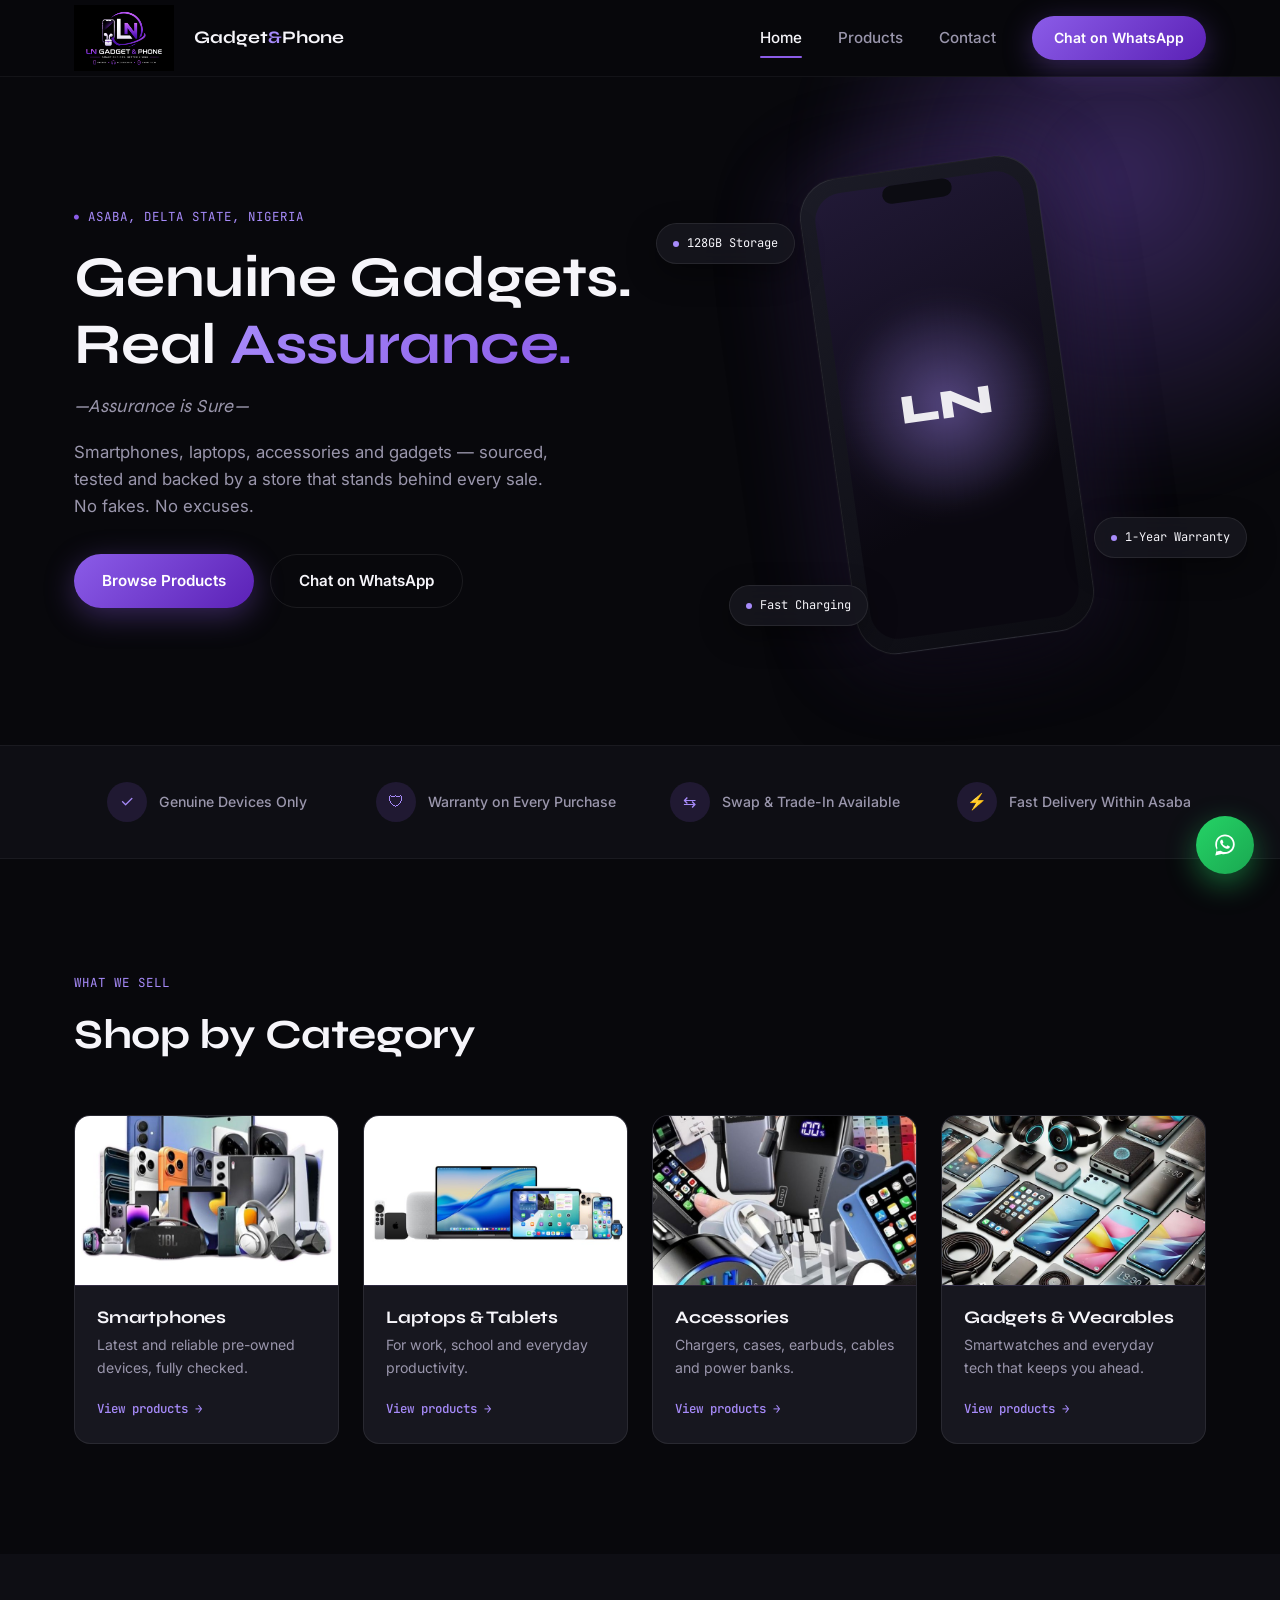
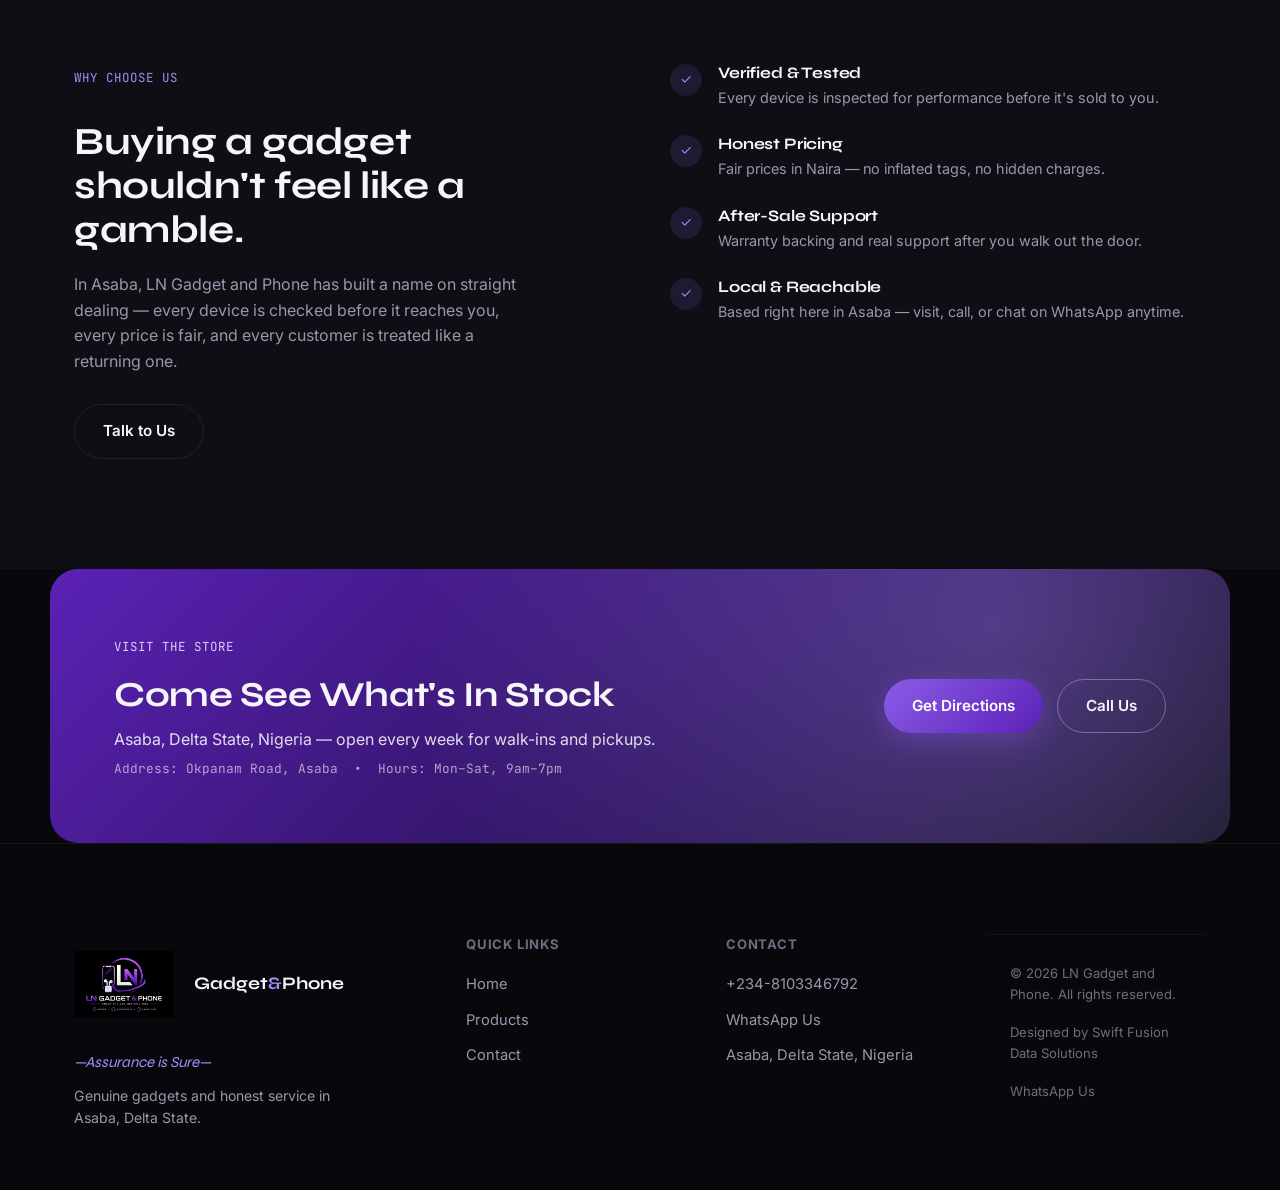
<file: index.html>
<!DOCTYPE html>
<html lang="en">
<head>
<meta charset="UTF-8">
<meta name="viewport" content="width=device-width, initial-scale=1.0">
<title>LN Gadget and Phone | Genuine Gadgets in Asaba, Delta State</title>
<meta name="description" content="LN Gadget and Phone — genuine smartphones, laptops, accessories and gadgets in Asaba, Delta State. Assurance is Sure.">

<link rel="preconnect" href="https://fonts.googleapis.com">
<link rel="preconnect" href="https://fonts.gstatic.com" crossorigin>
<link href="https://fonts.googleapis.com/css2?family=Syne:wght@600;700;800&family=Inter:wght@400;500;600;700&family=JetBrains+Mono:wght@400;500&display=swap" rel="stylesheet">

<link rel="stylesheet" href="css/style.css">
</head>
<body>

<!-- ============ HEADER ============ -->
<header class="site-header" id="siteHeader">
  <div class="container header-inner">
    <a href="index.html" class="logo">
      <img class="logo-img" src="./images/ChatGPT Image Jul 14, 2026, 03_57_05 PM.png" alt="LN Gadget & phone Logo" class="Logo-img">
      <span class="logo-text">Gadget<em>&amp;</em>Phone</span>
    </a>

    <nav class="main-nav" id="mainNav">
      <a href="index.html" class="nav-link active">Home</a>
      <a href="products.html" class="nav-link">Products</a>
      <a href="contact.html" class="nav-link">Contact</a>
      <a href="https://wa.me/2348103346792?text=Hello%20LN%20Gadget%20and%20Phone%2C%20I%27d%20like%20to%20ask%20about%20a%20product."
         target="_blank" rel="noopener" class="btn btn-primary nav-cta">Chat on WhatsApp</a>
    </nav>

    <button class="menu-toggle" id="menuToggle" aria-label="Toggle menu" aria-expanded="false">
      <span></span><span></span><span></span>
    </button>
  </div>
</header>

<!-- ============ HERO ============ -->
<section class="hero">
  <div class="hero-glow" aria-hidden="true"></div>
  <div class="container hero-inner">

    <div class="hero-copy reveal">
      <p class="eyebrow"><span class="pin">&#9679;</span> Asaba, Delta State, Nigeria</p>
      <h1>Genuine Gadgets.<br>Real <span class="text-purple">Assurance.</span></h1>
      <p class="hero-tagline">&mdash;Assurance is Sure&mdash;</p>
      <p class="hero-desc">
        Smartphones, laptops, accessories and gadgets — sourced, tested and backed by
        a store that stands behind every sale. No fakes. No excuses.
      </p>
      <div class="hero-actions">
        <a href="products.html" class="btn btn-primary">Browse Products</a>
        <a href="https://wa.me/2348103346792?text=Hello%20LN%20Gadget%20and%20Phone%2C%20I%27d%20like%20to%20ask%20about%20a%20product."
           target="_blank" rel="noopener" class="btn btn-outline">Chat on WhatsApp</a>
      </div>
    </div>

    <div class="hero-visual reveal">
      <div class="phone-mock">
        <div class="phone-mock-notch"></div>
        <div class="phone-mock-screen">
          <div class="screen-glow"></div>
          <span class="screen-brand">LN</span>
        </div>
      </div>
      <div class="chip chip-1">128GB Storage</div>
      <div class="chip chip-2">1-Year Warranty</div>
      <div class="chip chip-3">Fast Charging</div>
    </div>

  </div>
</section>

<!-- ============ TRUST STRIP ============ -->
<section class="trust-strip reveal">
  <div class="container trust-grid">
    <div class="trust-item">
      <span class="trust-icon">&#10003;</span>
      <p>Genuine Devices Only</p>
    </div>
    <div class="trust-item">
      <span class="trust-icon">&#128737;</span>
      <p>Warranty on Every Purchase</p>
    </div>
    <div class="trust-item">
      <span class="trust-icon">&#8646;</span>
      <p>Swap &amp; Trade-In Available</p>
    </div>
    <div class="trust-item">
      <span class="trust-icon">&#9889;</span>
      <p>Fast Delivery Within Asaba</p>
    </div>
  </div>
</section>

<!-- ============ SHOP BY CATEGORY ============ -->
<section class="section" id="categories">
  <div class="container">
    <div class="section-head reveal">
      <p class="eyebrow">What We Sell</p>
      <h2>Shop by Category</h2>
    </div>

    <div class="category-grid">

      <a href="products.html" class="category-card reveal">
            <div class="category-img" style="background:linear-gradient(160deg,#221a33,#0d0b12);">
          <img src="./images/group of smart phones.jpg" alt="Smartphones" style="width: 100%; object-fit: cover;">
        </div>
        <div class="category-body">
          <h3>Smartphones</h3>
          <p>Latest and reliable pre-owned devices, fully checked.</p>
          <span class="card-arrow">View products &rarr;</span>
        </div>
      </a>

      <a href="products.html" class="category-card reveal">
        <!-- IMAGE PLACEHOLDER: replace with a real laptop/tablet photo -->
        <div class="category-img" style="background:linear-gradient(160deg,#1c1730,#0d0b12);">
          <img src="./images/grop of tablets.jpg" alt="Smartphones" style="width: 100%; object-fit: cover;">
        </div>
        <div class="category-body">
          <h3>Laptops &amp; Tablets</h3>
          <p>For work, school and everyday productivity.</p>
          <span class="card-arrow">View products &rarr;</span>
        </div>
      </a>

      <a href="products.html" class="category-card reveal">
        <!-- IMAGE PLACEHOLDER: replace with a real accessories photo -->
        <div class="category-img" style="background:linear-gradient(160deg,#241a2f,#0d0b12);">
          <img src="./images/accessories.jpg" alt="Smartphones" style="width: 100%; object-fit: cover;">
        </div>
        <div class="category-body">
          <h3>Accessories</h3>
          <p>Chargers, cases, earbuds, cables and power banks.</p>
          <span class="card-arrow">View products &rarr;</span>
        </div>
      </a>

      <a href="products.html" class="category-card reveal">
        <!-- IMAGE PLACEHOLDER: replace with a real gadgets/wearables photo -->
        <div class="category-img" style="background:linear-gradient(160deg,#1e1a35,#0d0b12);">
          <img src="./images/wearble.jpg" alt="Smartphones" style="width: 100%; object-fit: cover;">
        </div>
        <div class="category-body">
          <h3>Gadgets &amp; Wearables</h3>
          <p>Smartwatches and everyday tech that keeps you ahead.</p>
          <span class="card-arrow">View products &rarr;</span>
        </div>
      </a>

    </div>
  </div>
</section>

<!-- ============ WHY CHOOSE US ============ -->
<section class="section why-section">
  <div class="container why-grid">
    <div class="why-copy reveal">
      <p class="eyebrow">Why Choose Us</p>
      <h2>Buying a gadget shouldn't feel like a gamble.</h2>
      <p class="why-desc">
        In Asaba, LN Gadget and Phone has built a name on straight dealing — every
        device is checked before it reaches you, every price is fair, and every
        customer is treated like a returning one.
      </p>
      <a href="contact.html" class="btn btn-outline">Talk to Us</a>
    </div>

    <ul class="why-list reveal">
      <li>
        <span class="why-icon">&#10003;</span>
        <div>
          <h4>Verified &amp; Tested</h4>
          <p>Every device is inspected for performance before it's sold to you.</p>
        </div>
      </li>
      <li>
        <span class="why-icon">&#10003;</span>
        <div>
          <h4>Honest Pricing</h4>
          <p>Fair prices in Naira — no inflated tags, no hidden charges.</p>
        </div>
      </li>
      <li>
        <span class="why-icon">&#10003;</span>
        <div>
          <h4>After-Sale Support</h4>
          <p>Warranty backing and real support after you walk out the door.</p>
        </div>
      </li>
      <li>
        <span class="why-icon">&#10003;</span>
        <div>
          <h4>Local &amp; Reachable</h4>
          <p>Based right here in Asaba — visit, call, or chat on WhatsApp anytime.</p>
        </div>
      </li>
    </ul>
  </div>
</section>

<!-- ============ VISIT STORE BANNER ============ -->
<section class="visit-banner reveal">
  <div class="container visit-inner">
    <div>
      <p class="eyebrow">Visit The Store</p>
      <h2>Come See What's In Stock</h2>
      <p class="visit-desc">Asaba, Delta State, Nigeria &mdash; open every week for walk-ins and pickups.</p>
            <p class="visit-meta">Address: Okpanam Road, Asaba &nbsp;&bull;&nbsp; Hours: Mon&ndash;Sat, 9am&ndash;7pm</p>
    </div>
    <div class="visit-actions">
      <a href="contact.html" class="btn btn-primary">Get Directions</a>
      <a href="tel:+2348103346792" class="btn btn-outline">Call Us</a>
    </div>
  </div>
</section>

<!-- ============ FOOTER ============ -->
<footer class="site-footer">
  <div class="container footer-grid">
    <div class="footer-brand">
      <a href="index.html" class="logo">
        <img class="logo-img" src="./images/ChatGPT Image Jul 14, 2026, 03_57_05 PM.png" alt="LN Gadget & phone Logo" class="Logo-img">
      <span class="logo-text">Gadget<em>&amp;</em>Phone</span>
      </a>
      <p class="footer-tagline">&mdash;Assurance is Sure&mdash;</p>
      <p class="footer-desc">Genuine gadgets and honest service in Asaba, Delta State.</p>
    </div>

    <div class="footer-col">
      <h5>Quick Links</h5>
      <a href="index.html">Home</a>
      <a href="products.html">Products</a>
      <a href="contact.html">Contact</a>
    </div>

    <div class="footer-col">
      <h5>Contact</h5>
      <a href="tel:+2348103346792">+234-8103346792</a>
      <a href="https://wa.me/2348103346792" target="_blank" rel="noopener">WhatsApp Us</a>
      <span>Asaba, Delta State, Nigeria</span>
    </div>

    
  <div class="container footer-bottom">
    <p>&copy; <span id="year"></span> LN Gadget and Phone. All rights reserved.</p>
    <p class="credit">Designed by Swift Fusion Data Solutions</p>
    <a href="https://wa.me/2348103346792" target="_blank" rel="noopener">WhatsApp Us</a>
  </div>
</footer>

<!-- ============ FLOATING WHATSAPP BUTTON ============ -->
<a href="https://wa.me/2348103346792?text=Hello%20LN%20Gadget%20and%20Phone%2C%20I%27d%20like%20to%20ask%20about%20a%20product."
   target="_blank" rel="noopener" class="whatsapp-float" aria-label="Chat on WhatsApp">
  <svg viewBox="0 0 32 32" width="26" height="26" fill="currentColor" aria-hidden="true">
    <path d="M16.001 3C9.373 3 4 8.373 4 15c0 2.386.696 4.61 1.897 6.48L4 29l7.72-1.865A11.94 11.94 0 0016 27c6.627 0 12-5.373 12-12S22.628 3 16.001 3zm0 21.75c-1.995 0-3.855-.58-5.42-1.578l-.389-.243-4.583 1.107 1.135-4.464-.255-.406A9.72 9.72 0 016.25 15c0-5.385 4.366-9.75 9.751-9.75S25.75 9.615 25.75 15 21.386 24.75 16.001 24.75zm5.36-7.29c-.294-.148-1.74-.858-2.01-.956-.27-.098-.467-.148-.663.148-.196.295-.76.955-.932 1.152-.171.196-.343.221-.637.074-.294-.148-1.24-.457-2.363-1.46-.874-.78-1.464-1.744-1.636-2.038-.171-.295-.018-.454.13-.601.133-.133.294-.344.441-.516.147-.172.196-.295.294-.492.098-.196.049-.369-.024-.516-.074-.148-.663-1.6-.909-2.19-.24-.577-.483-.5-.663-.51l-.564-.01c-.196 0-.516.074-.786.369-.27.295-1.03 1.006-1.03 2.455 0 1.45 1.055 2.85 1.202 3.047.147.196 2.077 3.173 5.032 4.448.703.304 1.252.485 1.68.62.706.225 1.348.193 1.856.117.566-.084 1.74-.712 1.986-1.4.245-.688.245-1.278.171-1.4-.073-.123-.269-.196-.563-.344z"/>
  </svg>
</a>

<script src="js/script.js"></script>
</body>
</html>
</file>
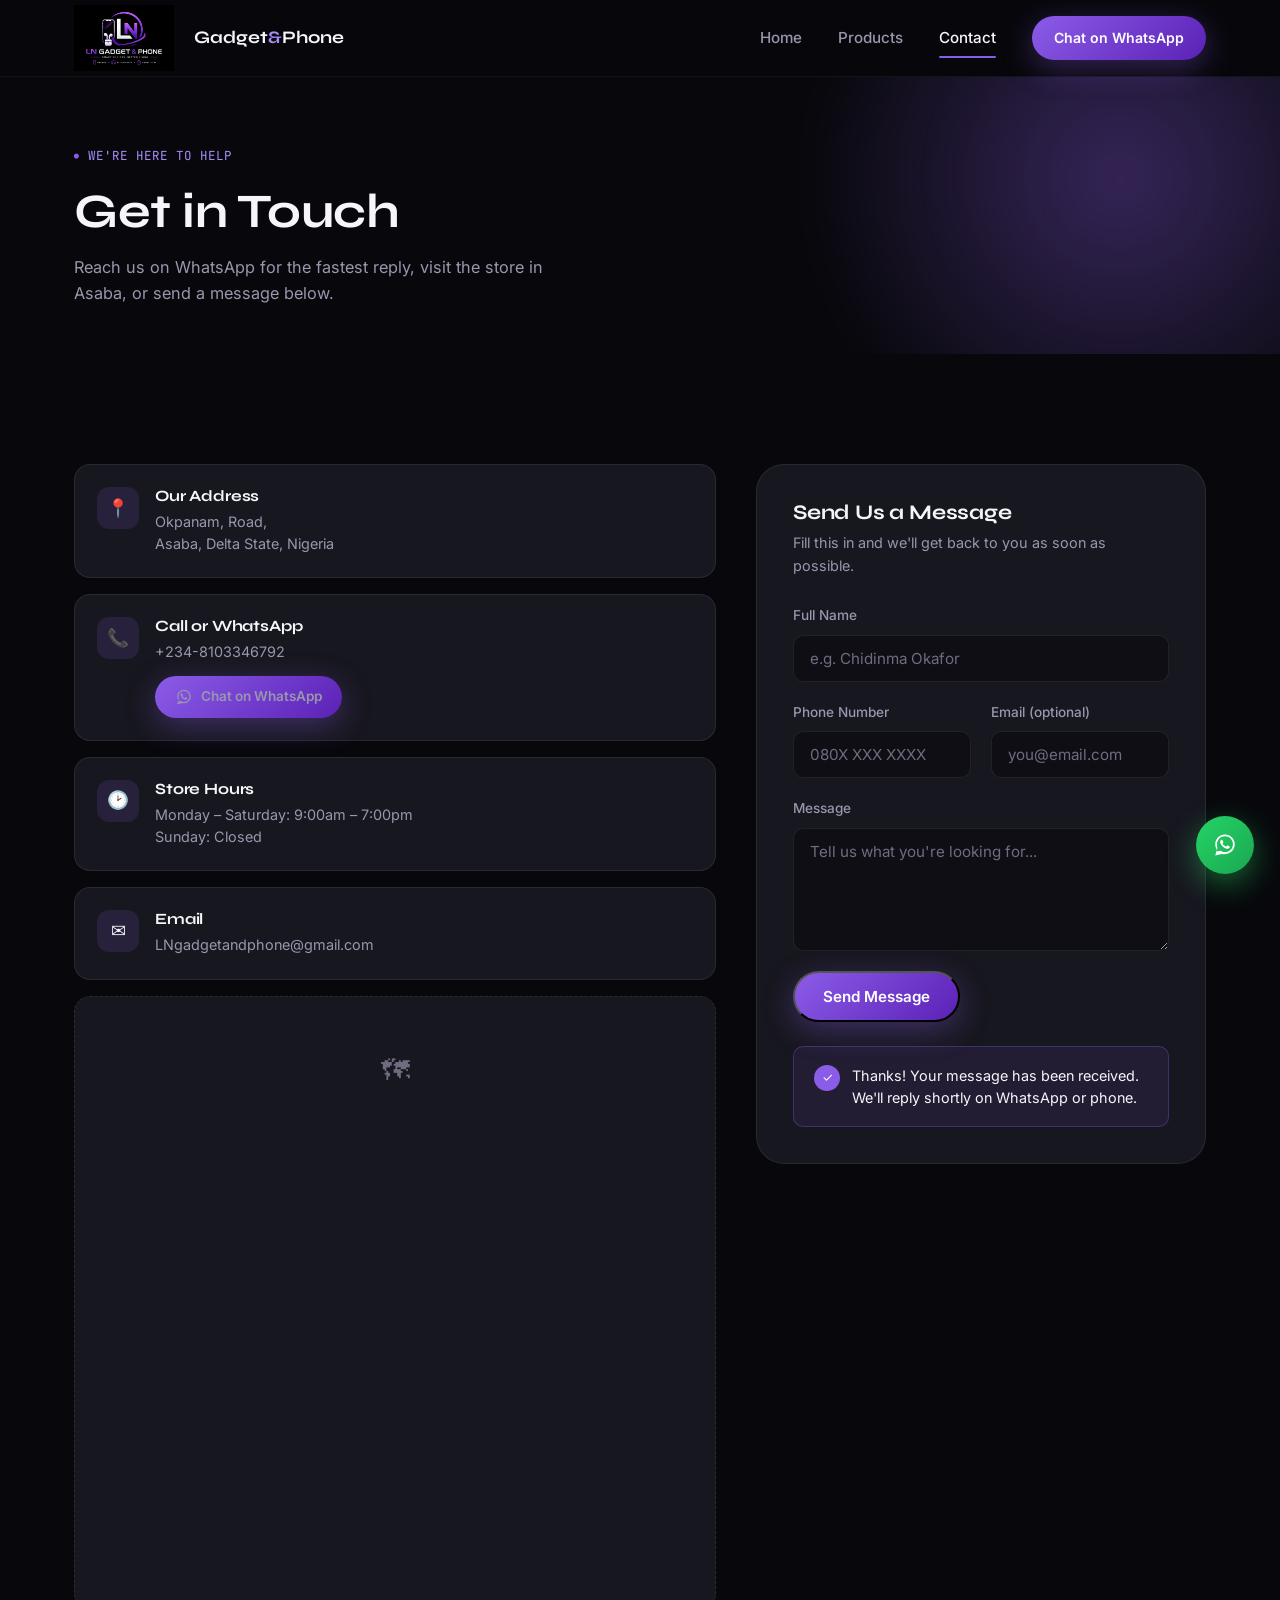
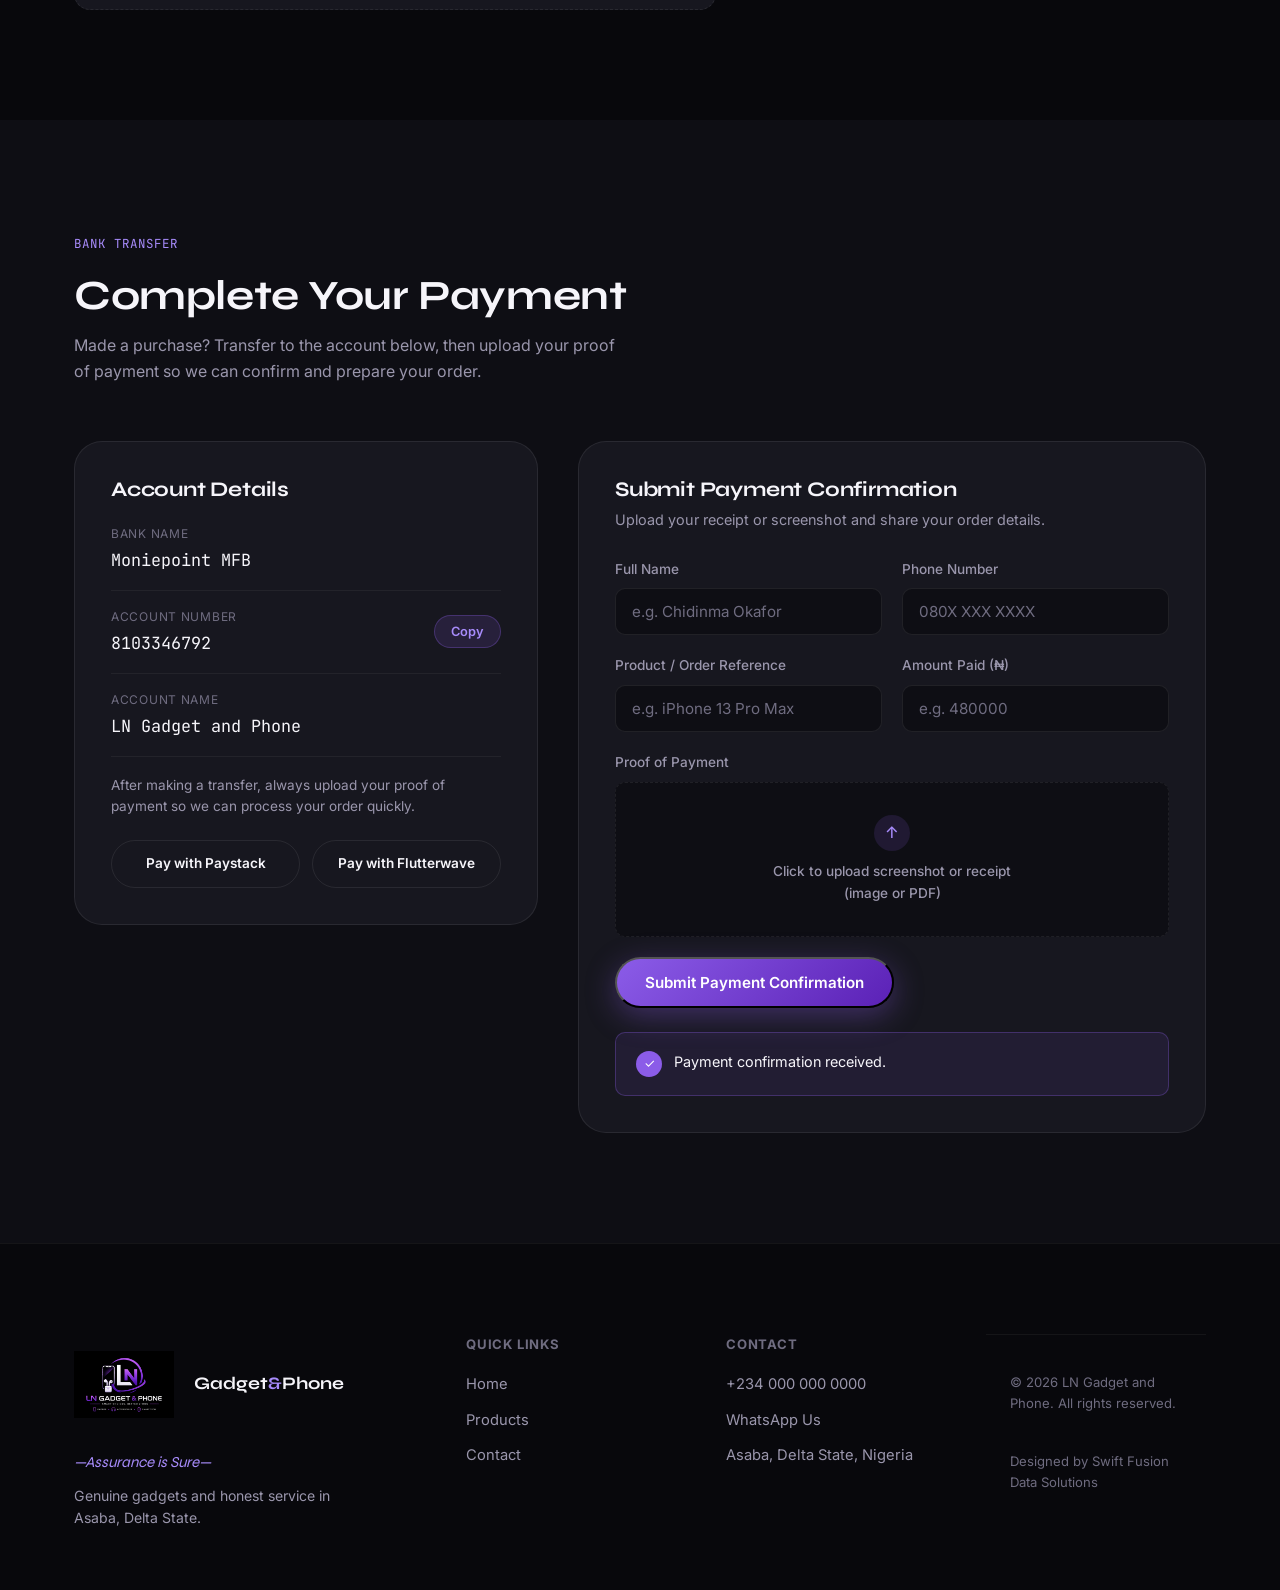
<file: contact.html>
<!DOCTYPE html>
<html lang="en">
<head>
<meta charset="UTF-8">
<meta name="viewport" content="width=device-width, initial-scale=1.0">
<title>Contact | LN Gadget and Phone</title>
<meta name="description" content="Get in touch with LN Gadget and Phone in Asaba, Delta State — visit the store, chat on WhatsApp, or send a message. Bank transfer details also available.">

<link rel="preconnect" href="https://fonts.googleapis.com">
<link rel="preconnect" href="https://fonts.gstatic.com" crossorigin>
<link href="https://fonts.googleapis.com/css2?family=Syne:wght@600;700;800&family=Inter:wght@400;500;600;700&family=JetBrains+Mono:wght@400;500&display=swap" rel="stylesheet">

<link rel="stylesheet" href="css/style.css">
</head>
<body>

<!-- ============ HEADER ============ -->
<header class="site-header" id="siteHeader">
  <div class="container header-inner">
    <a href="index.html" class="logo">
      <img class="logo-img" src="./images/ChatGPT Image Jul 14, 2026, 03_57_05 PM.png" alt="LN Gadget & phone Logo" class="Logo-img">
        <span class="logo-text">Gadget<em>&amp;</em>Phone</span>
    </a>

    <nav class="main-nav" id="mainNav">
      <a href="index.html" class="nav-link">Home</a>
      <a href="products.html" class="nav-link">Products</a>
      <a href="contact.html" class="nav-link active">Contact</a>
      <a href="https://wa.me/2348103346792?text=Hello%20LN%20Gadget%20and%20Phone%2C%20I%27d%20like%20to%20ask%20about%20a%20product."
         target="_blank" rel="noopener" class="btn btn-primary nav-cta">Chat on WhatsApp</a>
    </nav>

    <button class="menu-toggle" id="menuToggle" aria-label="Toggle menu" aria-expanded="false">
      <span></span><span></span><span></span>
    </button>
  </div>
</header>

<!-- ============ PAGE HERO ============ -->
<section class="page-hero">
  <div class="hero-glow" aria-hidden="true"></div>
  <div class="container">
    <p class="eyebrow reveal"><span class="pin">&#9679;</span> We're Here to Help</p>
    <h1 class="reveal">Get in Touch</h1>
    <p class="page-hero-desc reveal">Reach us on WhatsApp for the fastest reply, visit the store in Asaba, or send a message below.</p>
  </div>
</section>

<!-- ============ CONTACT GRID ============ -->
<section class="section contact-section">
  <div class="container contact-grid">

    <!-- ---- Contact info column ---- -->
    <div class="contact-info reveal">

      <div class="info-card">
        <span class="info-icon">&#128205;</span>
        <div>
          <h4>Our Address</h4>
          <!-- CUSTOMIZE: replace with exact store address -->
          <p>Okpanam, Road,<br>Asaba, Delta State, Nigeria</p>
        </div>
      </div>

      <div class="info-card">
        <span class="info-icon">&#128222;</span>
        <div>
          <h4>Call or WhatsApp</h4>
          <!-- CUSTOMIZE: replace with real phone/WhatsApp number -->
          <p><a href="tel:+2348103346792">+234-8103346792</a></p>
          <a href="https://wa.me/2348103346792?text=Hello%20LN%20Gadget%20and%20Phone%2C%20I%27d%20like%20to%20ask%20about%20a%20product."
             target="_blank" rel="noopener" class="btn btn-primary info-whatsapp-btn">
            <svg viewBox="0 0 32 32" width="18" height="18" fill="currentColor" aria-hidden="true">
              <path d="M16.001 3C9.373 3 4 8.373 4 15c0 2.386.696 4.61 1.897 6.48L4 29l7.72-1.865A11.94 11.94 0 0016 27c6.627 0 12-5.373 12-12S22.628 3 16.001 3zm0 21.75c-1.995 0-3.855-.58-5.42-1.578l-.389-.243-4.583 1.107 1.135-4.464-.255-.406A9.72 9.72 0 016.25 15c0-5.385 4.366-9.75 9.751-9.75S25.75 9.615 25.75 15 21.386 24.75 16.001 24.75zm5.36-7.29c-.294-.148-1.74-.858-2.01-.956-.27-.098-.467-.148-.663.148-.196.295-.76.955-.932 1.152-.171.196-.343.221-.637.074-.294-.148-1.24-.457-2.363-1.46-.874-.78-1.464-1.744-1.636-2.038-.171-.295-.018-.454.13-.601.133-.133.294-.344.441-.516.147-.172.196-.295.294-.492.098-.196.049-.369-.024-.516-.074-.148-.663-1.6-.909-2.19-.24-.577-.483-.5-.663-.51l-.564-.01c-.196 0-.516.074-.786.369-.27.295-1.03 1.006-1.03 2.455 0 1.45 1.055 2.85 1.202 3.047.147.196 2.077 3.173 5.032 4.448.703.304 1.252.485 1.68.62.706.225 1.348.193 1.856.117.566-.084 1.74-.712 1.986-1.4.245-.688.245-1.278.171-1.4-.073-.123-.269-.196-.563-.344z"/>
            </svg>
            Chat on WhatsApp
          </a>
        </div>
      </div>

      <div class="info-card">
        <span class="info-icon">&#128337;</span>
        <div>
          <h4>Store Hours</h4>
          <!-- CUSTOMIZE: replace with real opening hours -->
          <p>Monday &ndash; Saturday: 9:00am &ndash; 7:00pm<br>Sunday: Closed</p>
        </div>
      </div>

      <div class="info-card">
        <span class="info-icon">&#9993;</span>
        <div>
          <h4>Email</h4>
          <!-- CUSTOMIZE: replace with real business email -->
          <p><a href="mailto:hello@lngadgetphone.com">LNgadgetandphone@gmail.com</a></p>
        </div>
      </div>

      
      <div class="map-placeholder">
        <span>&#128506;</span>
        <p><iframe src="https://www.google.com/maps/embed?pb=!1m18!1m12!1m3!1d63459.77521425421!2d6.619629199350019!3d6.232595401314162!2m3!1f0!2f0!3f0!3m2!1i1024!2i768!4f13.1!3m3!1m2!1s0x1043f19c189047b7%3A0xd986e389100a5711!2sOkpanam%2C%20Delta!5e0!3m2!1sen!2sng!4v1783850625622!5m2!1sen!2sng" width="600" height="450" style="border:0;" allowfullscreen="" loading="lazy" referrerpolicy="strict-origin-when-cross-origin"></iframe></p>
      </div>

    </div>

    <!-- ---- Contact form column ---- -->
    <div class="contact-form-wrap reveal">
      <h3>Send Us a Message</h3>
      <p class="form-sub">Fill this in and we'll get back to you as soon as possible.</p>

      <form id="contactForm" class="app-form" novalidate>
        <div class="form-row">
          <label for="cf-name">Full Name</label>
          <input type="text" id="cf-name" name="name" placeholder="e.g. Chidinma Okafor" required>
        </div>

        <div class="form-row form-row-split">
          <div>
            <label for="cf-phone">Phone Number</label>
            <input type="tel" id="cf-phone" name="phone" placeholder="080X XXX XXXX" required>
          </div>
          <div>
            <label for="cf-email">Email (optional)</label>
            <input type="email" id="cf-email" name="email" placeholder="you@email.com">
          </div>
        </div>

        <div class="form-row">
          <label for="cf-message">Message</label>
          <textarea id="cf-message" name="message" rows="5" placeholder="Tell us what you're looking for..." required></textarea>
        </div>

        <button type="submit" class="btn btn-primary form-submit" id="cf-submit">
          <span class="btn-label">Send Message</span>
        </button>

        <div class="form-success" id="cf-success" hidden>
          <span class="success-icon">&#10003;</span>
          <p>Thanks! Your message has been received. We'll reply shortly on WhatsApp or phone.</p>
        </div>
      </form>

      <!--
        BACKEND / EMAILJS INTEGRATION POINT
        ------------------------------------
        This form currently only simulates submission in js/contact.js
        (see the handleContactSubmit function). To make it real:

        Option A — EmailJS (no backend needed):
          1. Include the EmailJS SDK:
             <script src="https://cdn.jsdelivr.net/npm/@emailjs/browser@3/dist/email.min.js"></script>
          2. Initialize once: emailjs.init("YOUR_PUBLIC_KEY")
          3. Inside handleContactSubmit, replace the setTimeout simulation with:
             emailjs.send("YOUR_SERVICE_ID", "YOUR_TEMPLATE_ID", {
               name: formData.name, phone: formData.phone,
               email: formData.email, message: formData.message
             }).then(() => showSuccess()).catch(err => showError(err));

        Option B — Your own backend:
          Replace the simulation with a fetch() POST to your API endpoint,
          e.g. fetch('/api/contact', { method: 'POST', body: JSON.stringify(formData) })
          and have that endpoint email the business owner.
      -->
    </div>

  </div>
</section>

<!-- ============ PAYMENT SECTION ============ -->
<section class="section payment-section">
  <div class="container">

    <div class="section-head reveal">
      <p class="eyebrow">Bank Transfer</p>
      <h2>Complete Your Payment</h2>
      <p style="color:var(--muted); margin-top:14px; max-width:560px;">
        Made a purchase? Transfer to the account below, then upload your proof of payment
        so we can confirm and prepare your order.
      </p>
    </div>

    <div class="payment-grid">

      <!-- ---- Account details ---- -->
      <div class="account-card reveal">
        <h3>Account Details</h3>

        <!-- CUSTOMIZE: replace with real bank account details -->
        <div class="account-row">
          <div>
            <span class="account-label">Bank Name</span>
            <span class="account-value" id="bankName">Moniepoint MFB</span>
          </div>
        </div>

        <div class="account-row">
          <div>
            <span class="account-label">Account Number</span>
            <span class="account-value" id="accountNumber">8103346792</span>
          </div>
          <button type="button" class="copy-btn" id="copyAccountBtn" aria-label="Copy account number">
            <span id="copyBtnLabel">Copy</span>
          </button>
        </div>

        <div class="account-row">
          <div>
            <span class="account-label">Account Name</span>
            <span class="account-value">LN Gadget and Phone</span>
          </div>
        </div>

        <p class="account-note">
          After making a transfer, always upload your proof of payment so we can process your order quickly.
        </p>

        <!-- OPTIONAL: online payment shortcuts — wire these to Paystack /
             Flutterwave payment links once set up. Left as placeholders. -->
        <div class="pay-online-row">
          <a href="#" class="btn btn-outline pay-online-btn" id="paystackBtn">Pay with Paystack</a>
          <a href="#" class="btn btn-outline pay-online-btn" id="flutterwaveBtn">Pay with Flutterwave</a>
        </div>
      </div>

      <!-- ---- Payment confirmation form ---- -->
      <div class="payment-form-wrap reveal">
        <h3>Submit Payment Confirmation</h3>
        <p class="form-sub">Upload your receipt or screenshot and share your order details.</p>

        <form id="paymentForm" class="app-form" novalidate>
          <div class="form-row form-row-split">
            <div>
              <label for="pf-name">Full Name</label>
              <input type="text" id="pf-name" name="name" placeholder="e.g. Chidinma Okafor" required>
            </div>
            <div>
              <label for="pf-phone">Phone Number</label>
              <input type="tel" id="pf-phone" name="phone" placeholder="080X XXX XXXX" required>
            </div>
          </div>

          <div class="form-row form-row-split">
            <div>
              <label for="pf-product">Product / Order Reference</label>
              <input type="text" id="pf-product" name="product" placeholder="e.g. iPhone 13 Pro Max" required>
            </div>
            <div>
              <label for="pf-amount">Amount Paid (&#8358;)</label>
              <input type="number" id="pf-amount" name="amount" placeholder="e.g. 480000" min="0" required>
            </div>
          </div>

          <div class="form-row">
            <label for="pf-proof">Proof of Payment</label>
            <label class="upload-drop" id="uploadDrop" for="pf-proof">
              <input type="file" id="pf-proof" name="proof" accept="image/*,.pdf" hidden required>
              <span class="upload-icon">&#8593;</span>
              <span class="upload-text" id="uploadText">Click to upload screenshot or receipt (image or PDF)</span>
            </label>
          </div>

          <button type="submit" class="btn btn-primary form-submit" id="pf-submit">
            <span class="btn-label">Submit Payment Confirmation</span>
          </button>

          <div class="form-success" id="pf-success" hidden>
            <span class="success-icon">&#10003;</span>
            <p id="pf-success-text">Payment confirmation received.</p>
          </div>
        </form>

        <!--
          BACKEND / EMAILJS INTEGRATION POINT
          ------------------------------------
          This form currently simulates the upload + confirmation entirely in
          the browser (see handlePaymentSubmit in js/contact.js). No file is
          actually sent anywhere yet. To make this real you will need:

          1. FILE STORAGE — plain EmailJS cannot attach large files reliably.
             Use a backend endpoint or a service like Cloudinary/Firebase
             Storage to accept the upload and get back a file URL.

          2. OWNER NOTIFICATION — once you have a backend (or EmailJS with a
             template that accepts a file URL), send the notification, e.g.:

             fetch('/api/payment-confirmation', {
               method: 'POST',
               body: formDataWithFile
             }).then(() => showSuccess());

             — or with EmailJS (text fields only, no file attached):
             emailjs.send("YOUR_SERVICE_ID", "YOUR_PAYMENT_TEMPLATE_ID", {
               name, phone, product, amount, fileUrl
             });
        -->
      </div>

    </div>
  </div>
</section>

<!-- ============ FOOTER ============ -->
<footer class="site-footer">
  <div class="container footer-grid">
    <div class="footer-brand">
      <a href="index.html" class="logo">
       <img class="logo-img" src="./images/ChatGPT Image Jul 14, 2026, 03_57_05 PM.png" alt="LN Gadget & phone Logo" class="Logo-img">
              <span class="logo-text">Gadget<em>&amp;</em>Phone</span>
      </a>
      <p class="footer-tagline">&mdash;Assurance is Sure&mdash;</p>
      <p class="footer-desc">Genuine gadgets and honest service in Asaba, Delta State.</p>
    </div>

    <div class="footer-col">
      <h5>Quick Links</h5>
      <a href="index.html">Home</a>
      <a href="products.html">Products</a>
      <a href="contact.html">Contact</a>
    </div>

    <div class="footer-col">
      <h5>Contact</h5>
      <!-- CUSTOMIZE: replace with real phone/WhatsApp number -->
      <a href="tel:+2348103346792">+234 000 000 0000</a>
      <a href="https://wa.me/2348103346792" target="_blank" rel="noopener">WhatsApp Us</a>
      <span>Asaba, Delta State, Nigeria</span>
    </div>

   
  <div class="container footer-bottom">
    <p>&copy; <span id="year"></span> LN Gadget and Phone. All rights reserved.</p>
    <p class="credit">Designed by Swift Fusion Data Solutions</p>
  </div>
</footer>

<!-- ============ FLOATING WHATSAPP BUTTON ============ -->
<a href="https://wa.me/2348103346792?text=Hello%20LN%20Gadget%20and%20Phone%2C%20I%27d%20like%20to%20ask%20about%20a%20product."
   target="_blank" rel="noopener" class="whatsapp-float" aria-label="Chat on WhatsApp">
  <svg viewBox="0 0 32 32" width="26" height="26" fill="currentColor" aria-hidden="true">
    <path d="M16.001 3C9.373 3 4 8.373 4 15c0 2.386.696 4.61 1.897 6.48L4 29l7.72-1.865A11.94 11.94 0 0016 27c6.627 0 12-5.373 12-12S22.628 3 16.001 3zm0 21.75c-1.995 0-3.855-.58-5.42-1.578l-.389-.243-4.583 1.107 1.135-4.464-.255-.406A9.72 9.72 0 016.25 15c0-5.385 4.366-9.75 9.751-9.75S25.75 9.615 25.75 15 21.386 24.75 16.001 24.75zm5.36-7.29c-.294-.148-1.74-.858-2.01-.956-.27-.098-.467-.148-.663.148-.196.295-.76.955-.932 1.152-.171.196-.343.221-.637.074-.294-.148-1.24-.457-2.363-1.46-.874-.78-1.464-1.744-1.636-2.038-.171-.295-.018-.454.13-.601.133-.133.294-.344.441-.516.147-.172.196-.295.294-.492.098-.196.049-.369-.024-.516-.074-.148-.663-1.6-.909-2.19-.24-.577-.483-.5-.663-.51l-.564-.01c-.196 0-.516.074-.786.369-.27.295-1.03 1.006-1.03 2.455 0 1.45 1.055 2.85 1.202 3.047.147.196 2.077 3.173 5.032 4.448.703.304 1.252.485 1.68.62.706.225 1.348.193 1.856.117.566-.084 1.74-.712 1.986-1.4.245-.688.245-1.278.171-1.4-.073-.123-.269-.196-.563-.344z"/>
  </svg>
</a>

<script src="js/contact.js"></script>
<script src="js/script.js"></script>
</body>
</html>
</file>
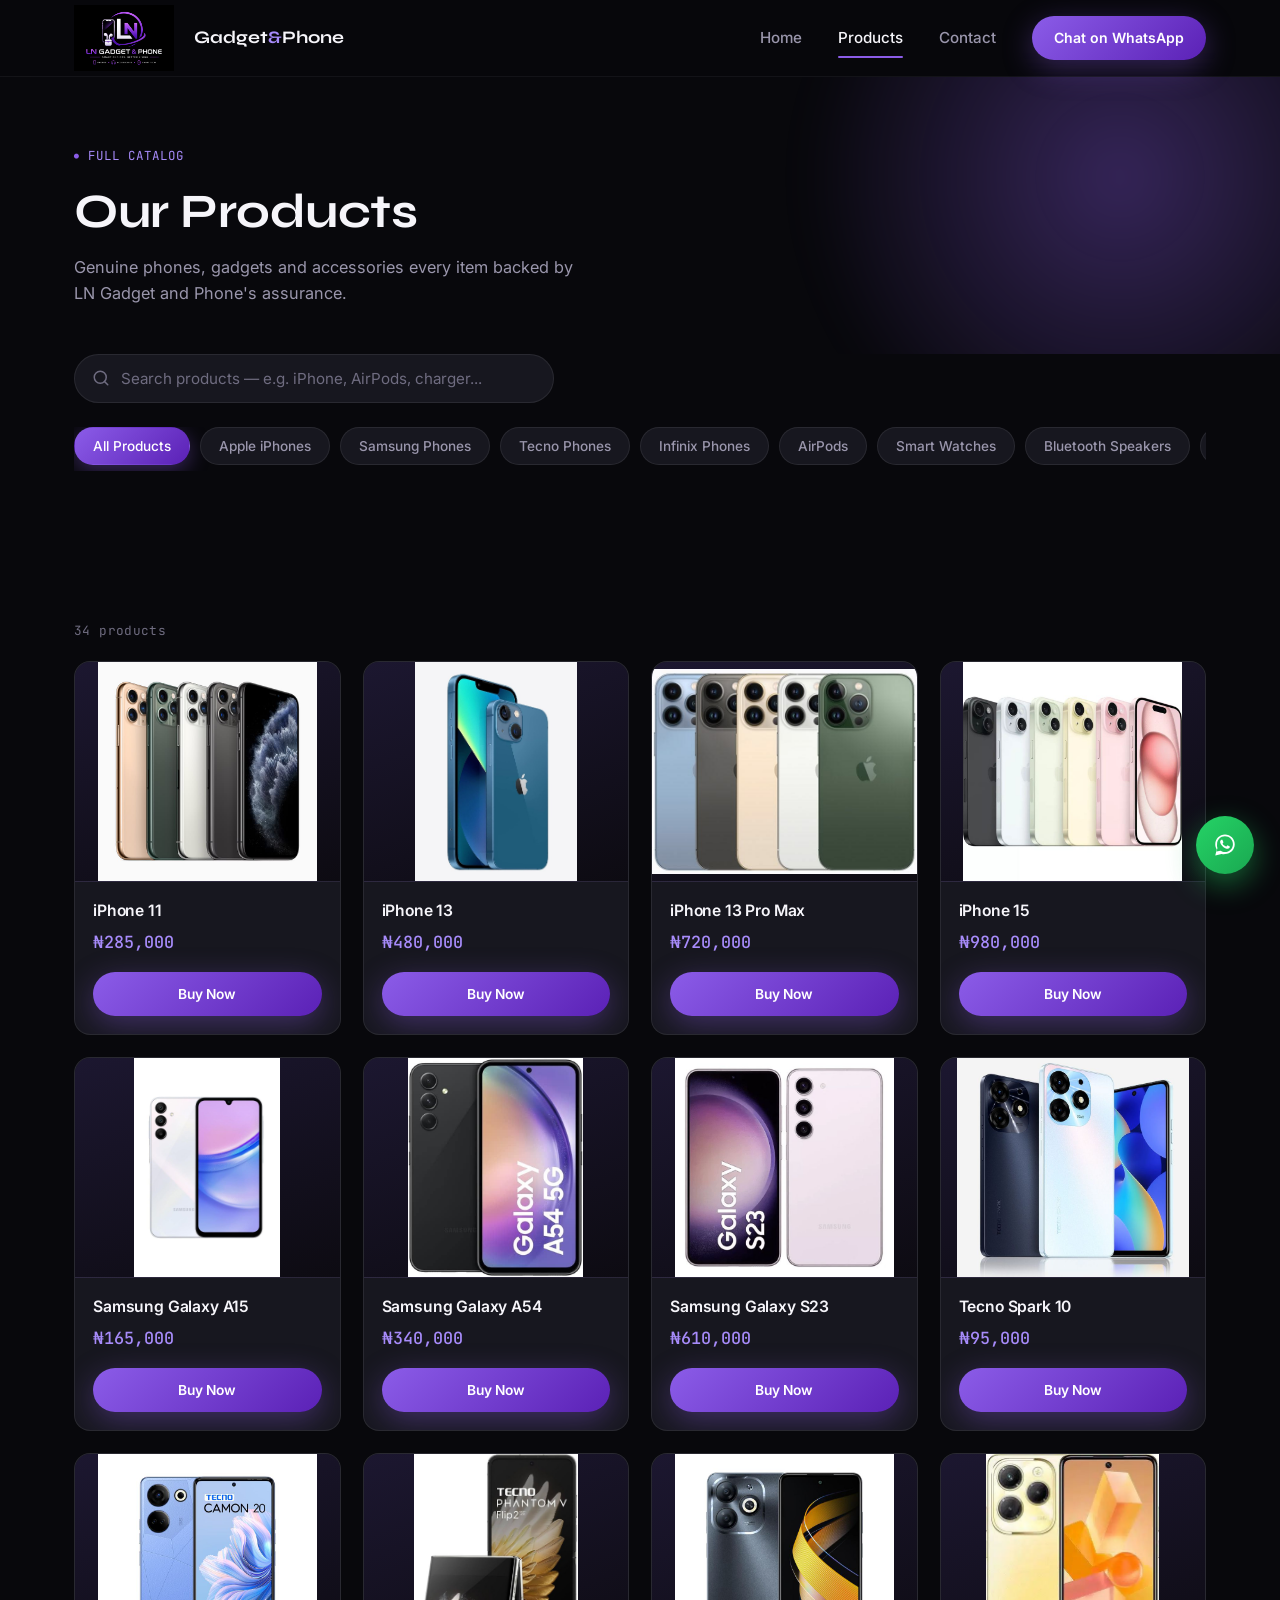
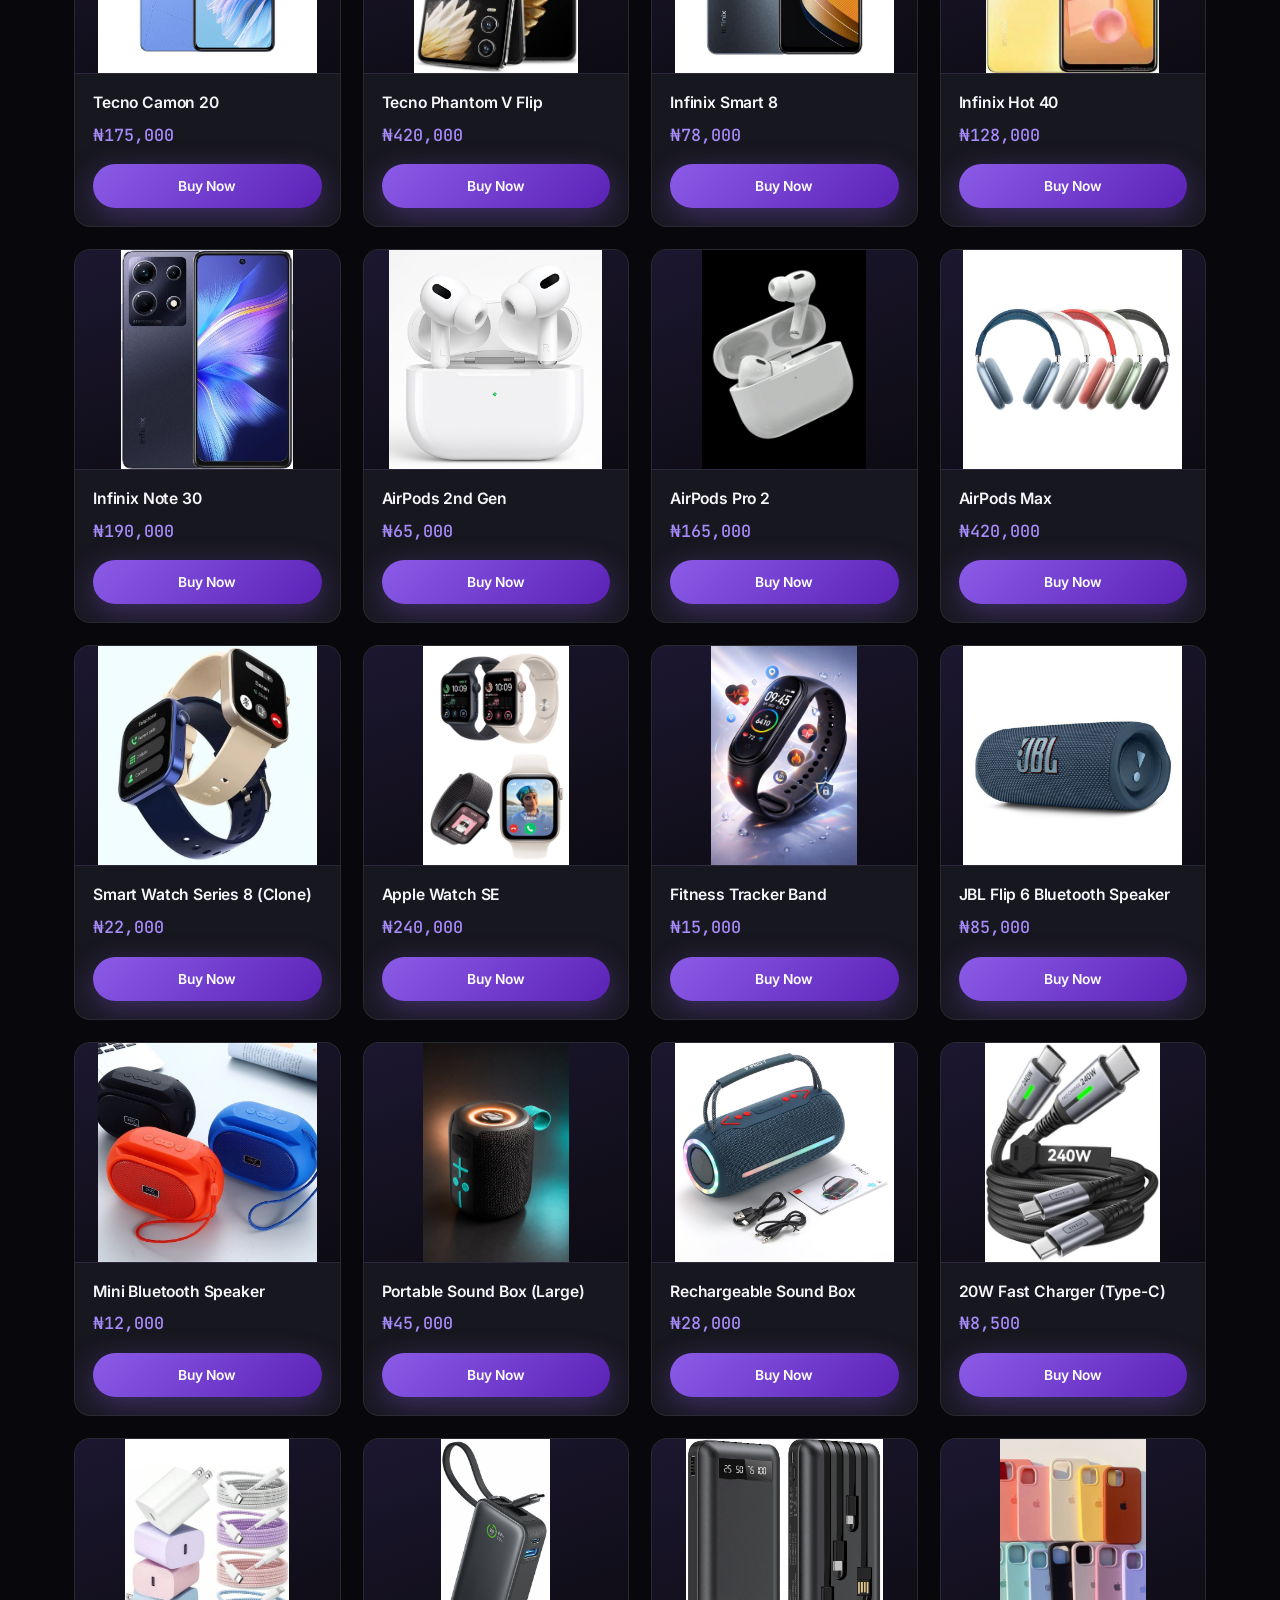
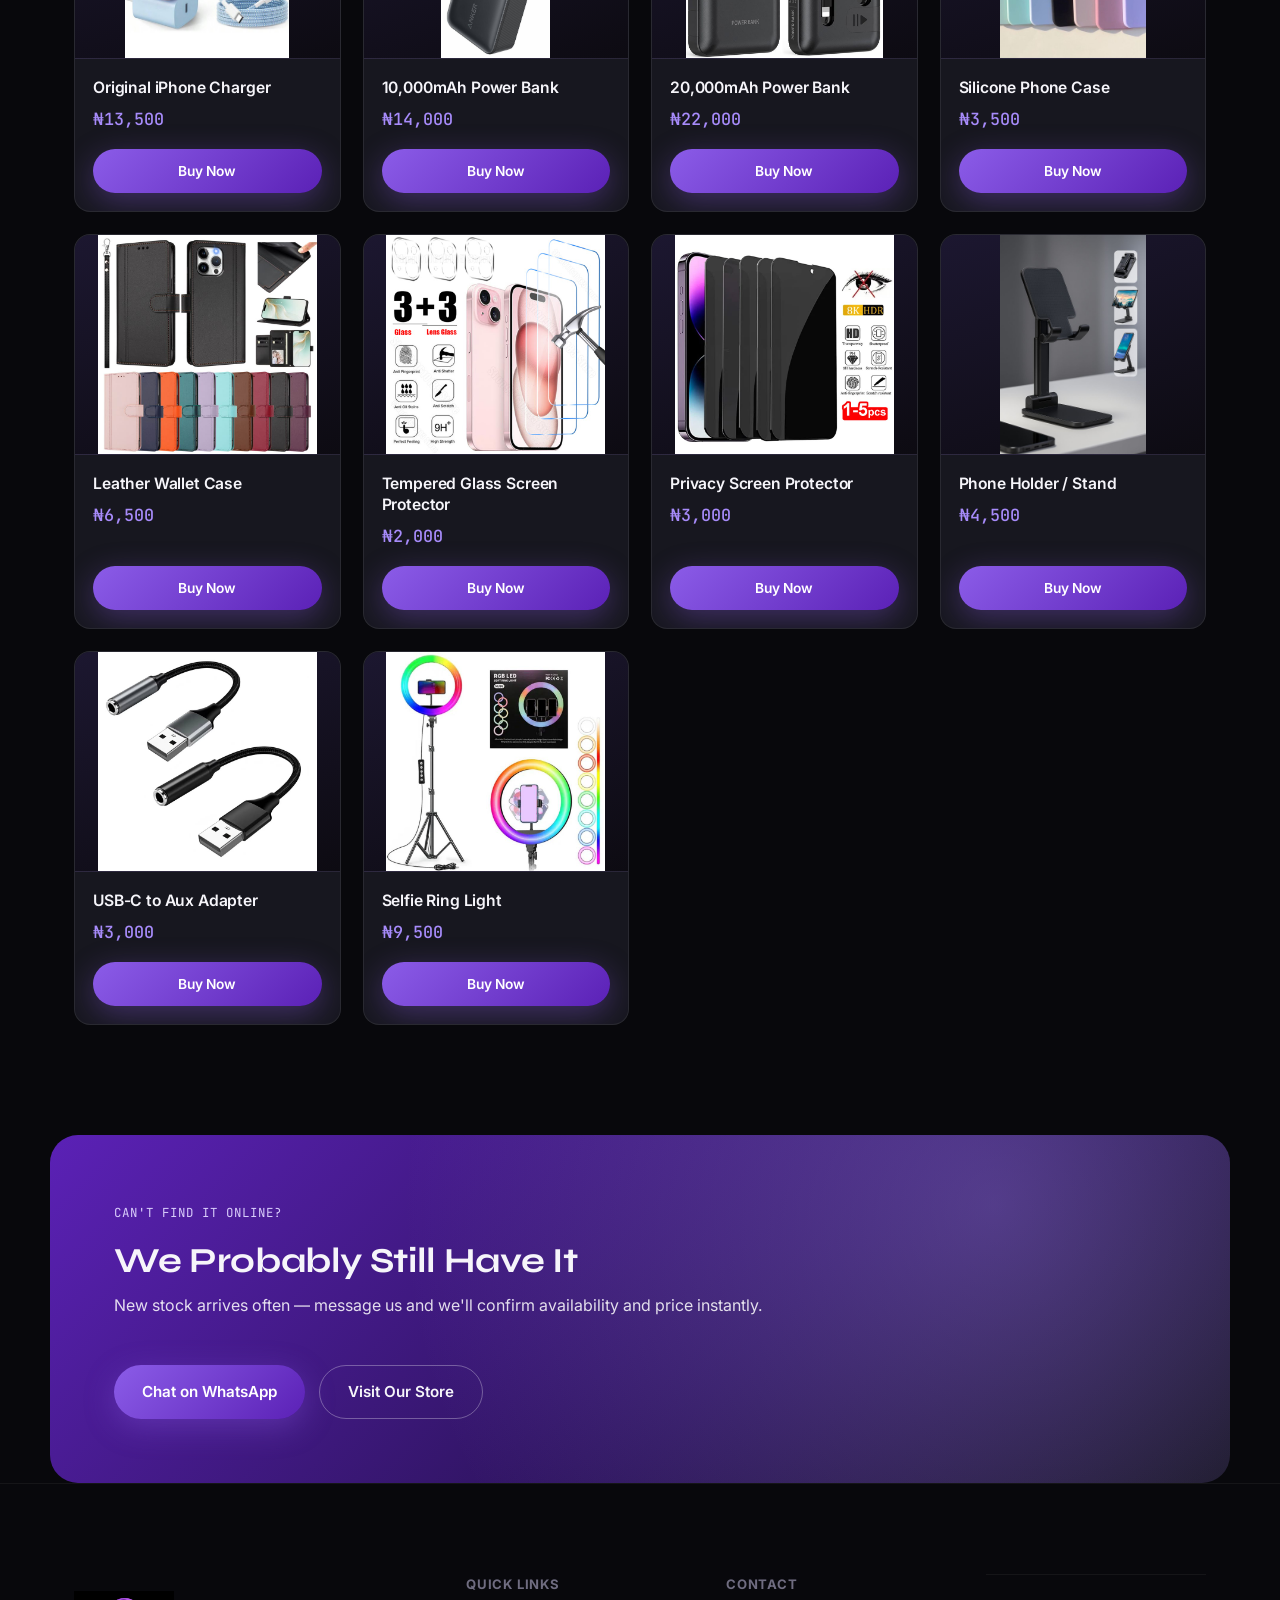
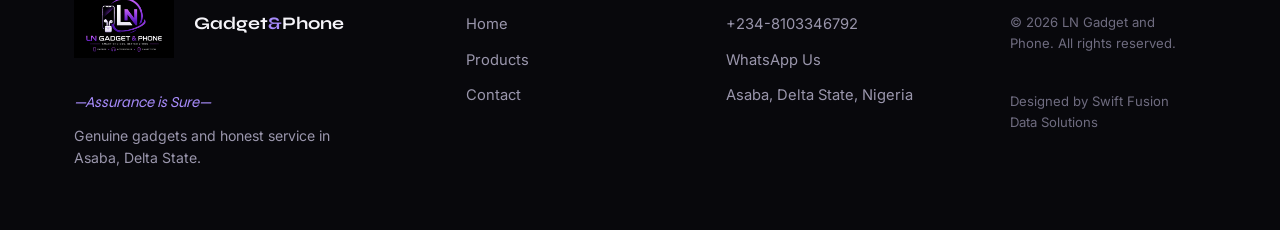
<file: products.html>
<!DOCTYPE html>
<html lang="en">
<head>
<meta charset="UTF-8">
<meta name="viewport" content="width=device-width, initial-scale=1.0">
<title>Products | LN Gadget and Phone</title>
<meta name="description" content="Browse genuine iPhones, Samsung, Tecno, Infinix phones, AirPods, smart watches, speakers and accessories at LN Gadget and Phone, Asaba.">

<link rel="preconnect" href="https://fonts.googleapis.com">
<link rel="preconnect" href="https://fonts.gstatic.com" crossorigin>
<link href="https://fonts.googleapis.com/css2?family=Syne:wght@600;700;800&family=Inter:wght@400;500;600;700&family=JetBrains+Mono:wght@400;500&display=swap" rel="stylesheet">

<link rel="stylesheet" href="css/style.css">
</head>
<body>

<!-- ============ HEADER ============ -->
<header class="site-header" id="siteHeader">
  <div class="container header-inner">
    <a href="index.html" class="logo">
      <img class="logo-img" src="./images/ChatGPT Image Jul 14, 2026, 03_57_05 PM.png" alt="LN Gadget & phone Logo" class="Logo-img">
            <span class="logo-text">Gadget<em>&amp;</em>Phone</span>
    </a>

    <nav class="main-nav" id="mainNav">
      <a href="index.html" class="nav-link">Home</a>
      <a href="products.html" class="nav-link active">Products</a>
      <a href="contact.html" class="nav-link">Contact</a>
      <a href="https://wa.me/2348103346792?text=Hello%20LN%20Gadget%20and%20Phone%2C%20I%27d%20like%20to%20ask%20about%20a%20product."
         target="_blank" rel="noopener" class="btn btn-primary nav-cta">Chat on WhatsApp</a>
    </nav>

    <button class="menu-toggle" id="menuToggle" aria-label="Toggle menu" aria-expanded="false">
      <span></span><span></span><span></span>
    </button>
  </div>
</header>

<!-- ============ PAGE HERO ============ -->
<section class="page-hero">
  <div class="hero-glow" aria-hidden="true"></div>
  <div class="container">
    <p class="eyebrow reveal"><span class="pin">&#9679;</span> Full Catalog</p>
    <h1 class="reveal">Our Products</h1>
    <p class="page-hero-desc reveal">Genuine phones, gadgets and accessories  every item backed by LN Gadget and Phone's assurance.</p>
  </div>
</section>

<!-- ============ FILTER BAR ============ -->
<section class="filter-bar reveal">
  <div class="container">

    <div class="search-wrap">
      <svg class="search-icon" width="18" height="18" viewBox="0 0 24 24" fill="none" stroke="currentColor" stroke-width="2" stroke-linecap="round" stroke-linejoin="round" aria-hidden="true">
        <circle cx="11" cy="11" r="8"></circle>
        <line x1="21" y1="21" x2="16.65" y2="16.65"></line>
      </svg>
      <input type="text" id="searchInput" class="search-input" placeholder="Search products — e.g. iPhone, AirPods, charger...">
    </div>

    <div class="pill-row" id="pillRow" role="tablist" aria-label="Filter by category">
      <!-- Category pills are rendered by JS from products-data.js -->
    </div>

  </div>
</section>

<!-- ============ PRODUCT GRID ============ -->
<section class="section product-section">
  <div class="container">

    <div class="results-bar">
      <p id="resultsCount" class="results-count"></p>
    </div>

    <div class="product-grid" id="productGrid">
      <!-- Product cards are rendered here by JS -->
    </div>

    <div class="no-results" id="noResults" hidden>
      <p class="no-results-title">No products found</p>
      <p class="no-results-desc">Try a different search term or category — or chat with us directly and we'll help you find it.</p>
      <a href="https://wa.me/2348103346792?text=Hello%20LN%20Gadget%20and%20Phone%2C%20I%27m%20looking%20for%20a%20specific%20product."
         target="_blank" rel="noopener" class="btn btn-primary">Ask on WhatsApp</a>
    </div>

  </div>
</section>

<!-- ============ VISIT STORE BANNER ============ -->
<section class="visit-banner reveal">
  <div class="container visit-inner">
    <div>
      <p class="eyebrow">Can't Find It Online?</p>
      <h2>We Probably Still Have It</h2>
      <p class="visit-desc">New stock arrives often — message us and we'll confirm availability and price instantly.</p>
    </div>
    <div class="visit-actions">
      <a href="https://wa.me/2348103346792?text=Hello%20LN%20Gadget%20and%20Phone%2C%20I%27m%20looking%20for%20a%20specific%20product."
         target="_blank" rel="noopener" class="btn btn-primary">Chat on WhatsApp</a>
      <a href="contact.html" class="btn btn-outline">Visit Our Store</a>
    </div>
  </div>
</section>

<!-- ============ FOOTER ============ -->
<footer class="site-footer">
  <div class="container footer-grid">
    <div class="footer-brand">
      <a href="index.html" class="logo">
        <img class="logo-img" src="./images/ChatGPT Image Jul 14, 2026, 03_57_05 PM.png" alt="LN Gadget & phone Logo" class="Logo-img">
              <span class="logo-text">Gadget<em>&amp;</em>Phone</span>
      </a>
      <p class="footer-tagline">&mdash;Assurance is Sure&mdash;</p>
      <p class="footer-desc">Genuine gadgets and honest service in Asaba, Delta State.</p>
    </div>

    <div class="footer-col">
      <h5>Quick Links</h5>
      <a href="index.html">Home</a>
      <a href="products.html">Products</a>
      <a href="contact.html">Contact</a>
    </div>

    <div class="footer-col">
      <h5>Contact</h5>
      <a href="tel:+2340000000000">+234-8103346792</a>
      <a href="https://wa.me/2348103346792" target="_blank" rel="noopener">WhatsApp Us</a>
      <span>Asaba, Delta State, Nigeria</span>
    </div>

    <div class="container footer-bottom">
    <p>&copy; <span id="year"></span> LN Gadget and Phone. All rights reserved.</p>
    <p class="credit">Designed by Swift Fusion Data Solutions</p>
  </div>
</footer>

<!-- ============ FLOATING WHATSAPP BUTTON ============ -->
<a href="https://wa.me/2348103346792?text=Hello%20LN%20Gadget%20and%20Phone%2C%20I%27d%20like%20to%20ask%20about%20a%20product."
   target="_blank" rel="noopener" class="whatsapp-float" aria-label="Chat on WhatsApp">
  <svg viewBox="0 0 32 32" width="26" height="26" fill="currentColor" aria-hidden="true">
    <path d="M16.001 3C9.373 3 4 8.373 4 15c0 2.386.696 4.61 1.897 6.48L4 29l7.72-1.865A11.94 11.94 0 0016 27c6.627 0 12-5.373 12-12S22.628 3 16.001 3zm0 21.75c-1.995 0-3.855-.58-5.42-1.578l-.389-.243-4.583 1.107 1.135-4.464-.255-.406A9.72 9.72 0 016.25 15c0-5.385 4.366-9.75 9.751-9.75S25.75 9.615 25.75 15 21.386 24.75 16.001 24.75zm5.36-7.29c-.294-.148-1.74-.858-2.01-.956-.27-.098-.467-.148-.663.148-.196.295-.76.955-.932 1.152-.171.196-.343.221-.637.074-.294-.148-1.24-.457-2.363-1.46-.874-.78-1.464-1.744-1.636-2.038-.171-.295-.018-.454.13-.601.133-.133.294-.344.441-.516.147-.172.196-.295.294-.492.098-.196.049-.369-.024-.516-.074-.148-.663-1.6-.909-2.19-.24-.577-.483-.5-.663-.51l-.564-.01c-.196 0-.516.074-.786.369-.27.295-1.03 1.006-1.03 2.455 0 1.45 1.055 2.85 1.202 3.047.147.196 2.077 3.173 5.032 4.448.703.304 1.252.485 1.68.62.706.225 1.348.193 1.856.117.566-.084 1.74-.712 1.986-1.4.245-.688.245-1.278.171-1.4-.073-.123-.269-.196-.563-.344z"/>
  </svg>
</a>

<script src="js/products-data.js"></script>
<script src="js/products.js"></script>
<script src="js/script.js"></script>
</body>
</html>
</file>
<file: css/style.css>
/* ==========================================================================
   LN Gadget and Phone — Design Tokens
   ========================================================================== */
:root {
  --bg: #08080c;
  --bg-elev: #0e0e14;
  --surface: #17171f;
  --surface-2: #1d1d27;
  --border: rgba(255, 255, 255, 0.08);
  --border-soft: rgba(255, 255, 255, 0.05);

  --purple: #8b5ce8;
  --purple-deep: #5b21b6;
  --purple-glow: #a78bfa;
  --purple-dim: rgba(139, 92, 232, 0.14);

  --white: #f6f5fa;
  --muted: #9a96ac;
  --muted-2: #6f6c80;

  --font-display: 'Syne', sans-serif;
  --font-body: 'Inter', sans-serif;
  --font-mono: 'JetBrains Mono', monospace;

  --radius-sm: 10px;
  --radius-md: 16px;
  --radius-lg: 28px;

  --container: 1180px;
  --transition: 0.35s cubic-bezier(0.22, 1, 0.36, 1);
}

/* ==========================================================================
   Reset
   ========================================================================== */
* { margin: 0; padding: 0; box-sizing: border-box; }

html { scroll-behavior: smooth; }

body {
  background: var(--bg);
  color: var(--white);
  font-family: var(--font-body);
  font-size: 16px;
  line-height: 1.6;
  -webkit-font-smoothing: antialiased;
  overflow-x: hidden;
}

img { max-width: 100%; display: block; }
a { color: inherit; text-decoration: none; }
ul { list-style: none; }
button { font-family: inherit; cursor: pointer; }

.container {
  max-width: var(--container);
  margin: 0 auto;
  padding: 0 24px;
}

h1, h2, h3, h4 {
  font-family: var(--font-display);
  font-weight: 700;
  line-height: 1.15;
  letter-spacing: -0.01em;
}

@media (prefers-reduced-motion: reduce) {
  * { animation-duration: 0.001ms !important; transition-duration: 0.001ms !important; }
}

/* ==========================================================================
   Reveal-on-scroll
   ========================================================================== */
.reveal {
  opacity: 0;
  transform: translateY(24px);
  transition: opacity 0.8s var(--transition), transform 0.8s var(--transition);
}
.reveal.is-visible {
  opacity: 1;
  transform: translateY(0);
}

/* ==========================================================================
   Buttons
   ========================================================================== */
.btn {
  display: inline-flex;
  align-items: center;
  justify-content: center;
  gap: 8px;
  padding: 14px 28px;
  border-radius: 100px;
  font-weight: 600;
  font-size: 0.95rem;
  transition: all var(--transition);
  white-space: nowrap;
}

.btn-primary {
  background: linear-gradient(135deg, var(--purple), var(--purple-deep));
  color: #fff;
  box-shadow: 0 8px 30px rgba(139, 92, 232, 0.35);
}
.btn-primary:hover {
  transform: translateY(-2px);
  box-shadow: 0 12px 36px rgba(139, 92, 232, 0.5);
}

.btn-outline {
  background: transparent;
  color: var(--white);
  border: 1px solid var(--border);
}
.btn-outline:hover {
  border-color: var(--purple-glow);
  background: var(--purple-dim);
}

/* ==========================================================================
   Header
   ========================================================================== */
.site-header {
  position: sticky;
  top: 0;
  z-index: 100;
  background: rgba(8, 8, 12, 0.7);
  backdrop-filter: blur(16px);
  -webkit-backdrop-filter: blur(16px);
  border-bottom: 1px solid var(--border-soft);
  transition: background var(--transition);
}

.header-inner {
  display: flex;
  align-items: center;
  justify-content: space-between;
  height: 76px;
}

.logo {
  display: flex;
  align-items: center;
  gap: 10px;
  font-family: var(--font-display);
  font-weight: 700;
  font-size: 1.1rem;
}
.logo-img{
  width:100px;
  height: 100px;
  object-fit: contain;
  margin-right: 10px;
}
.logo-mark {
  display: flex;
  align-items: center;
  justify-content: center;
  width: 38px;
  height: 38px;
  border-radius: 10px;
  background: linear-gradient(135deg, var(--purple), var(--purple-deep));
  color: #fff;
  font-size: 0.95rem;
  box-shadow: 0 4px 16px rgba(139, 92, 232, 0.4);
}

.logo-text em { color: var(--purple-glow); font-style: normal; }

.main-nav {
  display: flex;
  align-items: center;
  gap: 36px;
}

.nav-link {
  font-size: 0.95rem;
  font-weight: 500;
  color: var(--muted);
  position: relative;
  padding: 4px 0;
  transition: color var(--transition);
}
.nav-link:hover, .nav-link.active { color: var(--white); }
.nav-link.active::after {
  content: '';
  position: absolute;
  left: 0; bottom: -4px;
  width: 100%; height: 2px;
  background: var(--purple);
  border-radius: 2px;
}

.nav-cta { padding: 11px 22px; font-size: 0.88rem; }

.menu-toggle {
  display: none;
  flex-direction: column;
  gap: 5px;
  background: none;
  border: none;
  padding: 8px;
  z-index: 200;
}
.menu-toggle span {
  width: 24px;
  height: 2px;
  background: var(--white);
  border-radius: 2px;
  transition: all var(--transition);
}
.menu-toggle.open span:nth-child(1) { transform: translateY(7px) rotate(45deg); }
.menu-toggle.open span:nth-child(2) { opacity: 0; }
.menu-toggle.open span:nth-child(3) { transform: translateY(-7px) rotate(-45deg); }

/* ==========================================================================
   Hero
   ========================================================================== */
.hero {
  position: relative;
  padding: 88px 0 100px;
  overflow: hidden;
}

.hero-glow {
  position: absolute;
  top: -220px;
  right: -160px;
  width: 640px;
  height: 640px;
  background: radial-gradient(circle, rgba(139, 92, 232, 0.35) 0%, rgba(139, 92, 232, 0) 70%);
  filter: blur(20px);
  pointer-events: none;
}

.hero-inner {
  display: grid;
  grid-template-columns: 1.05fr 0.95fr;
  align-items: center;
  gap: 40px;
  position: relative;
  z-index: 1;
}

.eyebrow {
  display: inline-flex;
  align-items: center;
  gap: 8px;
  font-family: var(--font-mono);
  font-size: 0.78rem;
  letter-spacing: 0.08em;
  text-transform: uppercase;
  color: var(--purple-glow);
  margin-bottom: 18px;
}
.eyebrow .pin { font-size: 0.5rem; color: var(--purple); }

.hero-copy h1 {
  font-size: clamp(2.4rem, 5vw, 3.6rem);
  margin-bottom: 6px;
}

.text-purple {
  background: linear-gradient(135deg, var(--purple-glow), var(--purple));
  -webkit-background-clip: text;
  background-clip: text;
  color: transparent;
}

.hero-tagline {
  font-family: var(--font-display);
  font-style: italic;
  color: var(--muted);
  font-size: 1.15rem;
  margin: 14px 0 18px;
  letter-spacing: 0.02em;
}

.hero-desc {
  color: var(--muted);
  font-size: 1.05rem;
  max-width: 480px;
  margin-bottom: 34px;
}

.hero-actions { display: flex; gap: 16px; flex-wrap: wrap; }

/* Phone mockup — signature element */
.hero-visual {
  position: relative;
  display: flex;
  align-items: center;
  justify-content: center;
  min-height: 460px;
}

.phone-mock {
  position: relative;
  width: 240px;
  height: 480px;
  background: linear-gradient(155deg, #1b1b26, #0c0c12);
  border: 1px solid var(--border);
  border-radius: 40px;
  padding: 14px;
  transform: rotate(-8deg);
  box-shadow:
    0 30px 80px rgba(0, 0, 0, 0.6),
    0 0 0 1px rgba(255,255,255,0.02),
    0 0 90px rgba(139, 92, 232, 0.25);
  animation: float 6s ease-in-out infinite;
}

.phone-mock-notch {
  position: absolute;
  top: 14px;
  left: 50%;
  transform: translateX(-50%);
  width: 70px;
  height: 18px;
  background: #0c0c12;
  border-radius: 12px;
  z-index: 2;
}

.phone-mock-screen {
  position: relative;
  width: 100%;
  height: 100%;
  border-radius: 28px;
  background: linear-gradient(160deg, #211936, #0a0810 70%);
  overflow: hidden;
  display: flex;
  align-items: center;
  justify-content: center;
}

.screen-glow {
  position: absolute;
  width: 220px;
  height: 220px;
  background: radial-gradient(circle, rgba(167, 139, 250, 0.45), transparent 70%);
  filter: blur(10px);
  animation: pulse 4s ease-in-out infinite;
}

.screen-brand {
  position: relative;
  font-family: var(--font-display);
  font-weight: 800;
  font-size: 2.6rem;
  color: rgba(255,255,255,0.9);
  letter-spacing: 0.02em;
}

.chip {
  position: absolute;
  background: rgba(23, 23, 31, 0.85);
  backdrop-filter: blur(10px);
  border: 1px solid var(--border);
  padding: 10px 16px;
  border-radius: 100px;
  font-family: var(--font-mono);
  font-size: 0.75rem;
  color: var(--white);
  box-shadow: 0 10px 30px rgba(0,0,0,0.4);
  animation: float 6s ease-in-out infinite;
}
.chip::before {
  content: '';
  display: inline-block;
  width: 6px; height: 6px;
  border-radius: 50%;
  background: var(--purple-glow);
  margin-right: 8px;
}
.chip-1 { top: 12%; left: -6%; animation-delay: 0.4s; }
.chip-2 { bottom: 18%; right: -8%; animation-delay: 1.2s; }
.chip-3 { bottom: 4%; left: 8%; animation-delay: 2s; }

@keyframes float {
  0%, 100% { transform: translateY(0) rotate(-8deg); }
  50% { transform: translateY(-14px) rotate(-8deg); }
}
.chip-1, .chip-2, .chip-3 { --r: 0deg; }
.chip { animation-name: floatChip; }
@keyframes floatChip {
  0%, 100% { transform: translateY(0); }
  50% { transform: translateY(-10px); }
}

@keyframes pulse {
  0%, 100% { opacity: 0.6; transform: scale(1); }
  50% { opacity: 1; transform: scale(1.1); }
}

/* ==========================================================================
   Page hero (Products / Contact)
   ========================================================================== */
.page-hero {
  position: relative;
  padding: 64px 0 48px;
  overflow: hidden;
}
.page-hero h1 {
  font-size: clamp(2.1rem, 4.4vw, 3rem);
  margin-bottom: 14px;
}
.page-hero-desc {
  color: var(--muted);
  max-width: 520px;
  font-size: 1.02rem;
}

/* ==========================================================================
   Filter bar (search + category pills)
   ========================================================================== */
.filter-bar {
  padding-bottom: 40px;
}

.search-wrap {
  position: relative;
  max-width: 480px;
  margin-bottom: 24px;
}
.search-icon {
  position: absolute;
  left: 18px;
  top: 50%;
  transform: translateY(-50%);
  color: var(--muted-2);
  pointer-events: none;
}
.search-input {
  width: 100%;
  background: var(--surface);
  border: 1px solid var(--border);
  border-radius: 100px;
  padding: 14px 20px 14px 46px;
  color: var(--white);
  font-family: var(--font-body);
  font-size: 0.95rem;
  transition: border-color var(--transition), box-shadow var(--transition);
}
.search-input::placeholder { color: var(--muted-2); }
.search-input:focus {
  outline: none;
  border-color: var(--purple);
  box-shadow: 0 0 0 4px var(--purple-dim);
}

.pill-row {
  display: flex;
  gap: 10px;
  overflow-x: auto;
  padding-bottom: 6px;
  scrollbar-width: thin;
  scrollbar-color: var(--surface-2) transparent;
}
.pill-row::-webkit-scrollbar { height: 6px; }
.pill-row::-webkit-scrollbar-thumb { background: var(--surface-2); border-radius: 10px; }

.pill {
  flex-shrink: 0;
  background: var(--surface);
  border: 1px solid var(--border);
  color: var(--muted);
  padding: 10px 18px;
  border-radius: 100px;
  font-size: 0.85rem;
  font-weight: 500;
  transition: all var(--transition);
}
.pill:hover { color: var(--white); border-color: rgba(139,92,232,0.4); }
.pill.active {
  background: linear-gradient(135deg, var(--purple), var(--purple-deep));
  border-color: transparent;
  color: #fff;
  box-shadow: 0 6px 20px rgba(139, 92, 232, 0.35);
}

/* ==========================================================================
   Product grid / cards
   ========================================================================== */
.product-section { padding-top: 0; }

.results-bar { margin-bottom: 20px; }
.results-count {
  font-family: var(--font-mono);
  font-size: 0.8rem;
  color: var(--muted-2);
  letter-spacing: 0.03em;
}

.product-grid {
  display: grid;
  grid-template-columns: repeat(4, 1fr);
  gap: 22px;
}

.product-card {
  background: var(--surface);
  border: 1px solid var(--border);
  border-radius: var(--radius-md);
  overflow: hidden;
  display: flex;
  flex-direction: column;
  transition: transform var(--transition), border-color var(--transition), box-shadow var(--transition);
}
.product-card:hover {
  transform: translateY(-5px);
  border-color: rgba(139, 92, 232, 0.4);
  box-shadow: 0 20px 44px rgba(0,0,0,0.4);
}

.product-img {
  height: 220px;
  display: flex;
  align-items: center;
  justify-content: center;
  background: linear-gradient(160deg, #1c1730, #0d0b12);
  border-bottom: 1px solid var(--border);
}
.product-img img {
   width: 100%; 
   height: 100%;
    object-fit: contain; }

.product-body {
  padding: 18px;
  display: flex;
  flex-direction: column;
  flex: 1;
}

.product-name {
  font-family: var(--font-body);
  font-weight: 600;
  font-size: 0.98rem;
  margin-bottom: 8px;
  line-height: 1.35;
}

.product-price {
  font-family: var(--font-mono);
  font-size: 1.05rem;
  color: var(--purple-glow);
  font-weight: 500;
  margin-bottom: 16px;
}

.btn-buy {
  width: 100%;
  padding: 11px 20px;
  font-size: 0.86rem;
  margin-top: auto;
}

.no-results {
  text-align: center;
  padding: 70px 20px;
  border: 1px dashed var(--border);
  border-radius: var(--radius-md);
}
.no-results-title {
  font-family: var(--font-display);
  font-weight: 700;
  font-size: 1.3rem;
  margin-bottom: 8px;
}
.no-results-desc {
  color: var(--muted);
  max-width: 380px;
  margin: 0 auto 24px;
  font-size: 0.92rem;
}

/* ==========================================================================
   Contact page — info cards + form
   ========================================================================== */
.contact-grid {
  display: grid;
  grid-template-columns: 0.85fr 1.15fr;
  gap: 40px;
  align-items: start;
}

.contact-info { display: flex; flex-direction: column; gap: 16px; }

.info-card {
  display: flex;
  gap: 16px;
  align-items: flex-start;
  background: var(--surface);
  border: 1px solid var(--border);
  border-radius: var(--radius-md);
  padding: 22px;
}

.info-icon {
  flex-shrink: 0;
  display: flex;
  align-items: center;
  justify-content: center;
  width: 42px;
  height: 42px;
  border-radius: 12px;
  background: var(--purple-dim);
  font-size: 1.1rem;
}

.info-card h4 { font-size: 0.98rem; margin-bottom: 6px; }
.info-card p { color: var(--muted); font-size: 0.9rem; line-height: 1.55; }
.info-card a { color: var(--muted); transition: color var(--transition); }
.info-card a:hover { color: var(--purple-glow); }

.info-whatsapp-btn {
  margin-top: 12px;
  padding: 10px 20px;
  font-size: 0.85rem;
}

.map-placeholder {
  background: var(--surface);
  border: 1px dashed var(--border);
  border-radius: var(--radius-md);
  padding: 50px 20px;
  text-align: center;
  color: var(--muted-2);
}
.map-placeholder span { font-size: 1.8rem; display: block; margin-bottom: 10px; }
.map-placeholder p { font-family: var(--font-mono); font-size: 0.78rem; }

.contact-form-wrap,
.payment-form-wrap {
  background: var(--surface);
  border: 1px solid var(--border);
  border-radius: var(--radius-lg);
  padding: 36px;
}

.contact-form-wrap h3,
.account-card h3,
.payment-form-wrap h3 {
  font-size: 1.3rem;
  margin-bottom: 6px;
}

.form-sub { color: var(--muted); font-size: 0.9rem; margin-bottom: 28px; }

/* ---- Shared form elements ---- */
.app-form { display: flex; flex-direction: column; gap: 20px; }

.form-row { display: flex; flex-direction: column; gap: 8px; }
.form-row-split {
  display: grid;
  grid-template-columns: 1fr 1fr;
  gap: 20px;
}
.form-row-split > div { display: flex; flex-direction: column; gap: 8px; }

.app-form label {
  font-size: 0.85rem;
  font-weight: 500;
  color: var(--muted);
}

.app-form input[type="text"],
.app-form input[type="tel"],
.app-form input[type="email"],
.app-form input[type="number"],
.app-form textarea {
  background: var(--bg-elev);
  border: 1px solid var(--border);
  border-radius: var(--radius-sm);
  padding: 13px 16px;
  color: var(--white);
  font-family: var(--font-body);
  font-size: 0.95rem;
  transition: border-color var(--transition), box-shadow var(--transition);
  width: 100%;
}
.app-form textarea { resize: vertical; min-height: 110px; }
.app-form input::placeholder,
.app-form textarea::placeholder { color: var(--muted-2); }
.app-form input:focus,
.app-form textarea:focus {
  outline: none;
  border-color: var(--purple);
  box-shadow: 0 0 0 4px var(--purple-dim);
}

.form-submit { align-self: flex-start; }

.form-success {
  display: flex;
  align-items: flex-start;
  gap: 12px;
  background: rgba(139, 92, 232, 0.1);
  border: 1px solid rgba(139, 92, 232, 0.3);
  border-radius: var(--radius-sm);
  padding: 18px 20px;
  margin-top: 4px;
}
.success-icon {
  flex-shrink: 0;
  display: flex;
  align-items: center;
  justify-content: center;
  width: 26px; height: 26px;
  border-radius: 50%;
  background: var(--purple);
  color: #fff;
  font-size: 0.8rem;
}
.form-success p { color: var(--white); font-size: 0.9rem; line-height: 1.5; }

/* ---- Upload dropzone ---- */
.upload-drop {
  display: flex;
  flex-direction: column;
  align-items: center;
  justify-content: center;
  gap: 10px;
  text-align: center;
  background: var(--bg-elev);
  border: 1.5px dashed var(--border);
  border-radius: var(--radius-sm);
  padding: 32px 20px;
  cursor: pointer;
  transition: border-color var(--transition), background var(--transition);
}
.upload-drop:hover { border-color: rgba(139,92,232,0.5); }
.upload-drop.has-file {
  border-color: var(--purple);
  background: var(--purple-dim);
}
.upload-icon {
  display: flex;
  align-items: center;
  justify-content: center;
  width: 36px; height: 36px;
  border-radius: 50%;
  background: var(--purple-dim);
  color: var(--purple-glow);
  font-size: 1rem;
}
.upload-text { font-size: 0.85rem; color: var(--muted); max-width: 280px; }

/* ==========================================================================
   Payment section
   ========================================================================== */
.payment-section { background: var(--bg-elev); }

.payment-grid {
  display: grid;
  grid-template-columns: 0.85fr 1.15fr;
  gap: 40px;
  align-items: start;
}

.account-card {
  background: var(--surface);
  border: 1px solid var(--border);
  border-radius: var(--radius-lg);
  padding: 36px;
}

.account-row {
  display: flex;
  align-items: center;
  justify-content: space-between;
  gap: 12px;
  padding: 16px 0;
  border-bottom: 1px solid var(--border-soft);
}
.account-row:last-of-type { border-bottom: none; }

.account-label {
  display: block;
  font-size: 0.75rem;
  text-transform: uppercase;
  letter-spacing: 0.06em;
  color: var(--muted-2);
  margin-bottom: 4px;
}
.account-value {
  display: block;
  font-family: var(--font-mono);
  font-size: 1.05rem;
  color: var(--white);
}

.copy-btn {
  flex-shrink: 0;
  background: var(--purple-dim);
  color: var(--purple-glow);
  border: 1px solid rgba(139,92,232,0.3);
  padding: 8px 16px;
  border-radius: 100px;
  font-size: 0.8rem;
  font-weight: 600;
  transition: all var(--transition);
}
.copy-btn:hover { background: var(--purple); color: #fff; }

.account-note {
  color: var(--muted);
  font-size: 0.85rem;
  margin-top: 18px;
  line-height: 1.6;
}

.pay-online-row {
  display: flex;
  gap: 12px;
  margin-top: 22px;
  flex-wrap: wrap;
}
.pay-online-btn { flex: 1; padding: 12px 16px; font-size: 0.85rem; text-align: center; }

/* ==========================================================================
   Trust strip
   ========================================================================== */
.trust-strip {
  border-top: 1px solid var(--border-soft);
  border-bottom: 1px solid var(--border-soft);
  background: var(--bg-elev);
  padding: 36px 0;
}

.trust-grid {
  display: grid;
  grid-template-columns: repeat(4, 1fr);
  gap: 24px;
}

.trust-item {
  display: flex;
  align-items: center;
  gap: 12px;
  justify-content: center;
  text-align: left;
}

.trust-icon {
  display: flex;
  align-items: center;
  justify-content: center;
  width: 40px;
  height: 40px;
  border-radius: 50%;
  background: var(--purple-dim);
  color: var(--purple-glow);
  font-size: 1rem;
  flex-shrink: 0;
}

.trust-item p {
  font-size: 0.88rem;
  font-weight: 500;
  color: var(--muted);
}

/* ==========================================================================
   Section shared
   ========================================================================== */
.section { padding: 110px 0; }

.section-head { max-width: 560px; margin-bottom: 56px; }
.section-head h2 { font-size: clamp(1.8rem, 3.4vw, 2.6rem); }

/* ==========================================================================
   Category grid
   ========================================================================== */
.category-grid {
  display: grid;
  grid-template-columns: repeat(4, 1fr);
  gap: 24px;
}

.category-card {
  display: block;
  background: var(--surface);
  border: 1px solid var(--border);
  border-radius: var(--radius-md);
  overflow: hidden;
  transition: transform var(--transition), border-color var(--transition), box-shadow var(--transition);
}
.category-card:hover {
  transform: translateY(-6px);
  border-color: rgba(139, 92, 232, 0.4);
  box-shadow: 0 20px 50px rgba(0,0,0,0.4);
}

.category-img {
  height: 170px;
  display: flex;
  align-items: center;
  justify-content: center;
  border-bottom: 1px solid var(--border);
}
.category-img img{
  width: 100%;
  height: 100%;
  object-fit: cover;
  display: block;
}
.img-note {
  font-family: var(--font-mono);
  font-size: 0.7rem;
  color: var(--muted-2);
  text-align: center;
  padding: 0 20px;
}

.category-body { padding: 22px; }
.category-body h3 { font-size: 1.1rem; margin-bottom: 6px; }
.category-body p { color: var(--muted); font-size: 0.88rem; margin-bottom: 16px; }
.card-arrow {
  font-family: var(--font-mono);
  font-size: 0.78rem;
  color: var(--purple-glow);
  font-weight: 500;
}

/* ==========================================================================
   Why us
   ========================================================================== */
.why-section { background: var(--bg-elev); }

.why-grid {
  display: grid;
  grid-template-columns: 1fr 1fr;
  gap: 60px;
  align-items: start;
}

.why-copy h2 { font-size: clamp(1.8rem, 3.2vw, 2.4rem); margin: 14px 0 20px; }
.why-desc { color: var(--muted); margin-bottom: 30px; max-width: 460px; }

.why-list { display: flex; flex-direction: column; gap: 26px; }
.why-list li { display: flex; gap: 16px; align-items: flex-start; }
.why-icon {
  flex-shrink: 0;
  display: flex;
  align-items: center;
  justify-content: center;
  width: 32px; height: 32px;
  border-radius: 50%;
  background: var(--purple-dim);
  color: var(--purple-glow);
  font-size: 0.85rem;
}
.why-list h4 { font-size: 1rem; margin-bottom: 4px; }
.why-list p { color: var(--muted); font-size: 0.9rem; }

/* ==========================================================================
   Visit banner
   ========================================================================== */
.visit-banner {
  margin: 0 24px;
  max-width: calc(var(--container) - 0px);
  margin-left: auto;
  margin-right: auto;
  background: linear-gradient(135deg, var(--purple-deep), #2b1359 60%, var(--bg-elev));
  border-radius: var(--radius-lg);
  padding: 64px;
  overflow: hidden;
  position: relative;
}
.visit-banner::before {
  content: '';
  position: absolute;
  inset: 0;
  background: radial-gradient(circle at 80% 20%, rgba(167,139,250,0.35), transparent 60%);
}

.visit-inner {
  position: relative;
  display: flex;
  align-items: center;
  justify-content: space-between;
  gap: 40px;
  flex-wrap: wrap;
  padding: 0;
}

.visit-banner .eyebrow { color: #d9cdfb; }
.visit-banner h2 { font-size: clamp(1.6rem, 3vw, 2.2rem); margin-bottom: 12px; }
.visit-desc { color: rgba(255,255,255,0.85); margin-bottom: 6px; }
.visit-meta { font-family: var(--font-mono); font-size: 0.8rem; color: rgba(255,255,255,0.6); }

.visit-actions { display: flex; gap: 14px; flex-wrap: wrap; }
.visit-banner .btn-outline { border-color: rgba(255,255,255,0.3); }

/* ==========================================================================
   Footer
   ========================================================================== */
.site-footer {
  padding: 90px 0 0;
  border-top: 1px solid var(--border-soft);
}

.footer-grid {
  display: grid;
  grid-template-columns: 1.6fr 1fr 1fr 1fr;
  gap: 40px;
  padding-bottom: 60px;
}

.footer-tagline {
  font-family: var(--font-display);
  font-style: italic;
  color: var(--purple-glow);
  margin: 16px 0 10px;
  font-size: 0.95rem;
}
.footer-desc { color: var(--muted); font-size: 0.88rem; max-width: 280px; }

.footer-col h5 {
  font-family: var(--font-body);
  font-size: 0.82rem;
  text-transform: uppercase;
  letter-spacing: 0.06em;
  color: var(--muted-2);
  margin-bottom: 18px;
}
.footer-col a, .footer-col span {
  display: block;
  color: var(--muted);
  font-size: 0.92rem;
  margin-bottom: 12px;
  transition: color var(--transition);
}
.footer-col a:hover { color: var(--purple-glow); }

.footer-bottom {
  display: flex;
  justify-content: space-between;
  align-items: center;
  flex-wrap: wrap;
  gap: 10px;
  padding: 24px 24px;
  border-top: 1px solid var(--border-soft);
  font-size: 0.82rem;
  color: var(--muted-2);
}
.credit { color: var(--muted-2); }

/* ==========================================================================
   Floating WhatsApp
   ========================================================================== */
.whatsapp-float {
  position: fixed;
  bottom: 26px;
  right: 26px;
  width: 58px;
  height: 58px;
  border-radius: 50%;
  background: linear-gradient(135deg, #25d366, #1aa851);
  display: flex;
  align-items: center;
  justify-content: center;
  color: #fff;
  box-shadow: 0 10px 30px rgba(37, 211, 102, 0.45);
  z-index: 90;
  transition: transform var(--transition);
}
.whatsapp-float:hover { transform: scale(1.08); }

/* ==========================================================================
   Responsive
   ========================================================================== */
@media (max-width: 1024px) {
  .hero-inner { grid-template-columns: 1fr; }
  .hero-visual { min-height: 380px; order: -1; }
  .category-grid { grid-template-columns: repeat(2, 1fr); }
  .why-grid { grid-template-columns: 1fr; }
  .trust-grid { grid-template-columns: repeat(2, 1fr); }
  .footer-grid { grid-template-columns: 1fr 1fr; }
  .product-grid { grid-template-columns: repeat(3, 1fr); }
  .contact-grid { grid-template-columns: 1fr; }
  .payment-grid { grid-template-columns: 1fr; }
}

@media (max-width: 768px) {
  .main-nav {
    position: fixed;
    top: 76px;
    left: 0; right: 0;
    background: rgba(8,8,12,0.98);
    backdrop-filter: blur(16px);
    flex-direction: column;
    align-items: flex-start;
    gap: 4px;
    padding: 20px 24px 30px;
    border-bottom: 1px solid var(--border);
    transform: translateY(-140%);
    opacity: 0;
    transition: all var(--transition);
    pointer-events: none;
  }
  .main-nav.open {
    transform: translateY(0);
    opacity: 1;
    pointer-events: auto;
  }
  .main-nav .nav-link { padding: 12px 0; width: 100%; border-bottom: 1px solid var(--border-soft); }
  .nav-cta { margin-top: 12px; width: 100%; }
  .menu-toggle { display: flex; }

  .section { padding: 70px 0; }
  .product-grid { grid-template-columns: repeat(2, 1fr); gap: 16px; }
  .form-row-split { grid-template-columns: 1fr; }
  .contact-form-wrap, .payment-form-wrap, .account-card { padding: 26px; }
  .visit-banner { padding: 40px 28px; margin: 0 16px; }
  .visit-inner { flex-direction: column; align-items: flex-start; }
  .footer-grid { grid-template-columns: 1fr 1fr; gap: 30px; }
  .footer-bottom { flex-direction: column; align-items: flex-start; }
}

@media (max-width: 560px) {
  .category-grid { grid-template-columns: 1fr; }
  .product-grid { grid-template-columns: 1fr 1fr; }
  .trust-grid { grid-template-columns: 1fr; }
  .trust-item { justify-content: flex-start; }
  .footer-grid { grid-template-columns: 1fr; }
  .hero { padding: 60px 0 70px; }
  .phone-mock { width: 200px; height: 400px; }
  .hero-actions { flex-direction: column; }
  .hero-actions .btn { width: 100%; }
}
</file>
